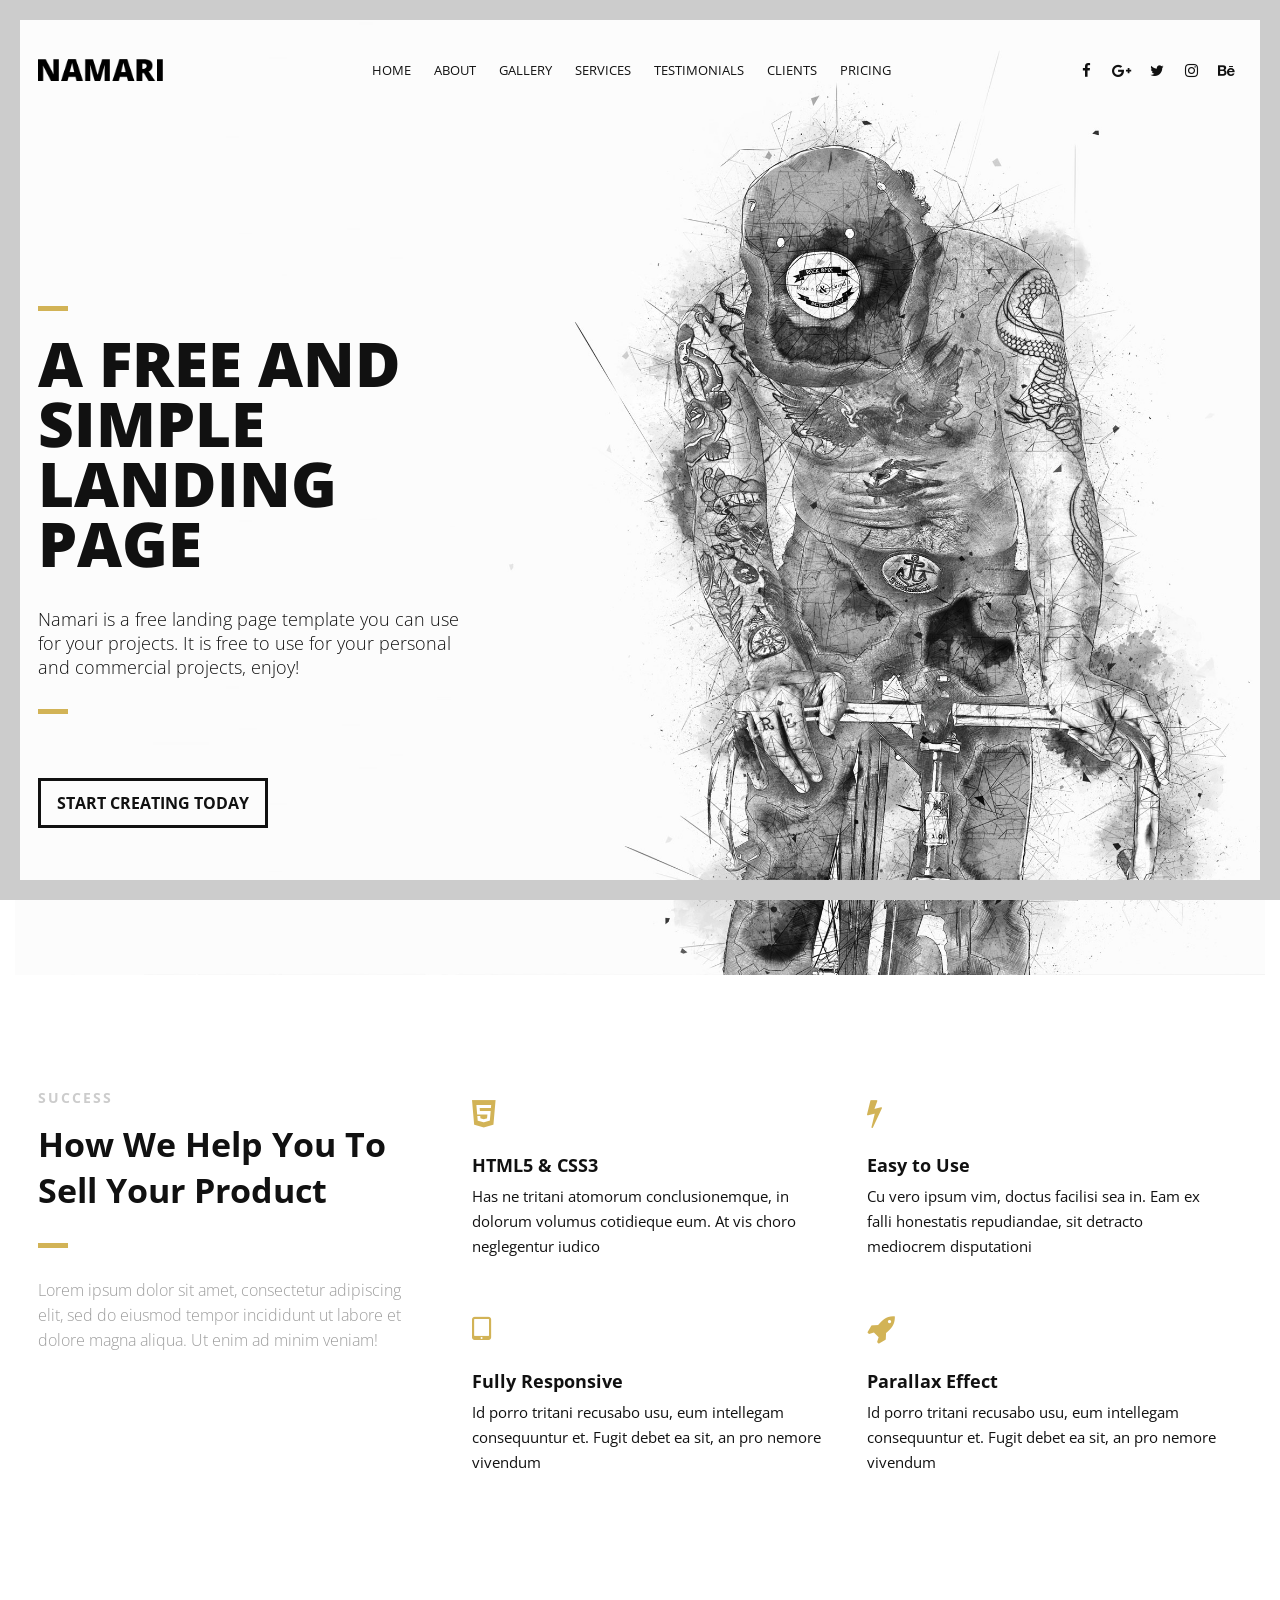
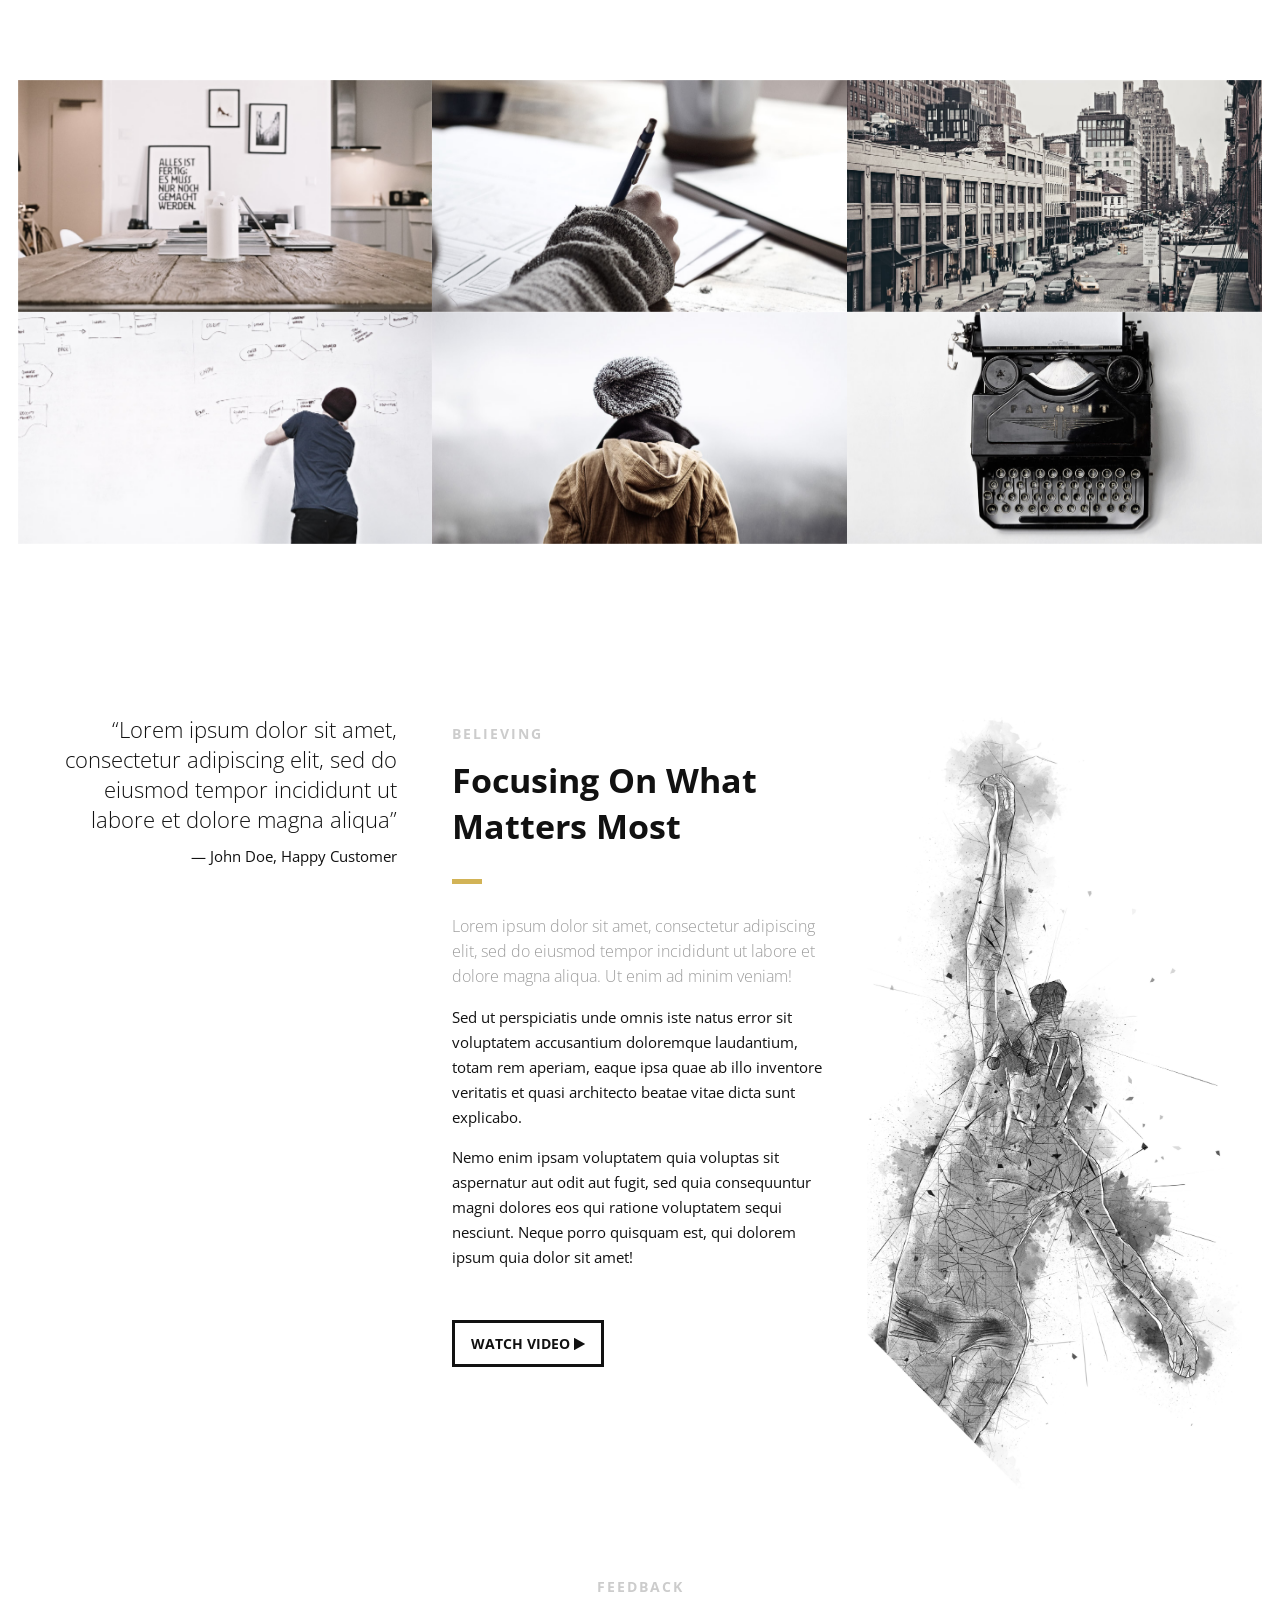
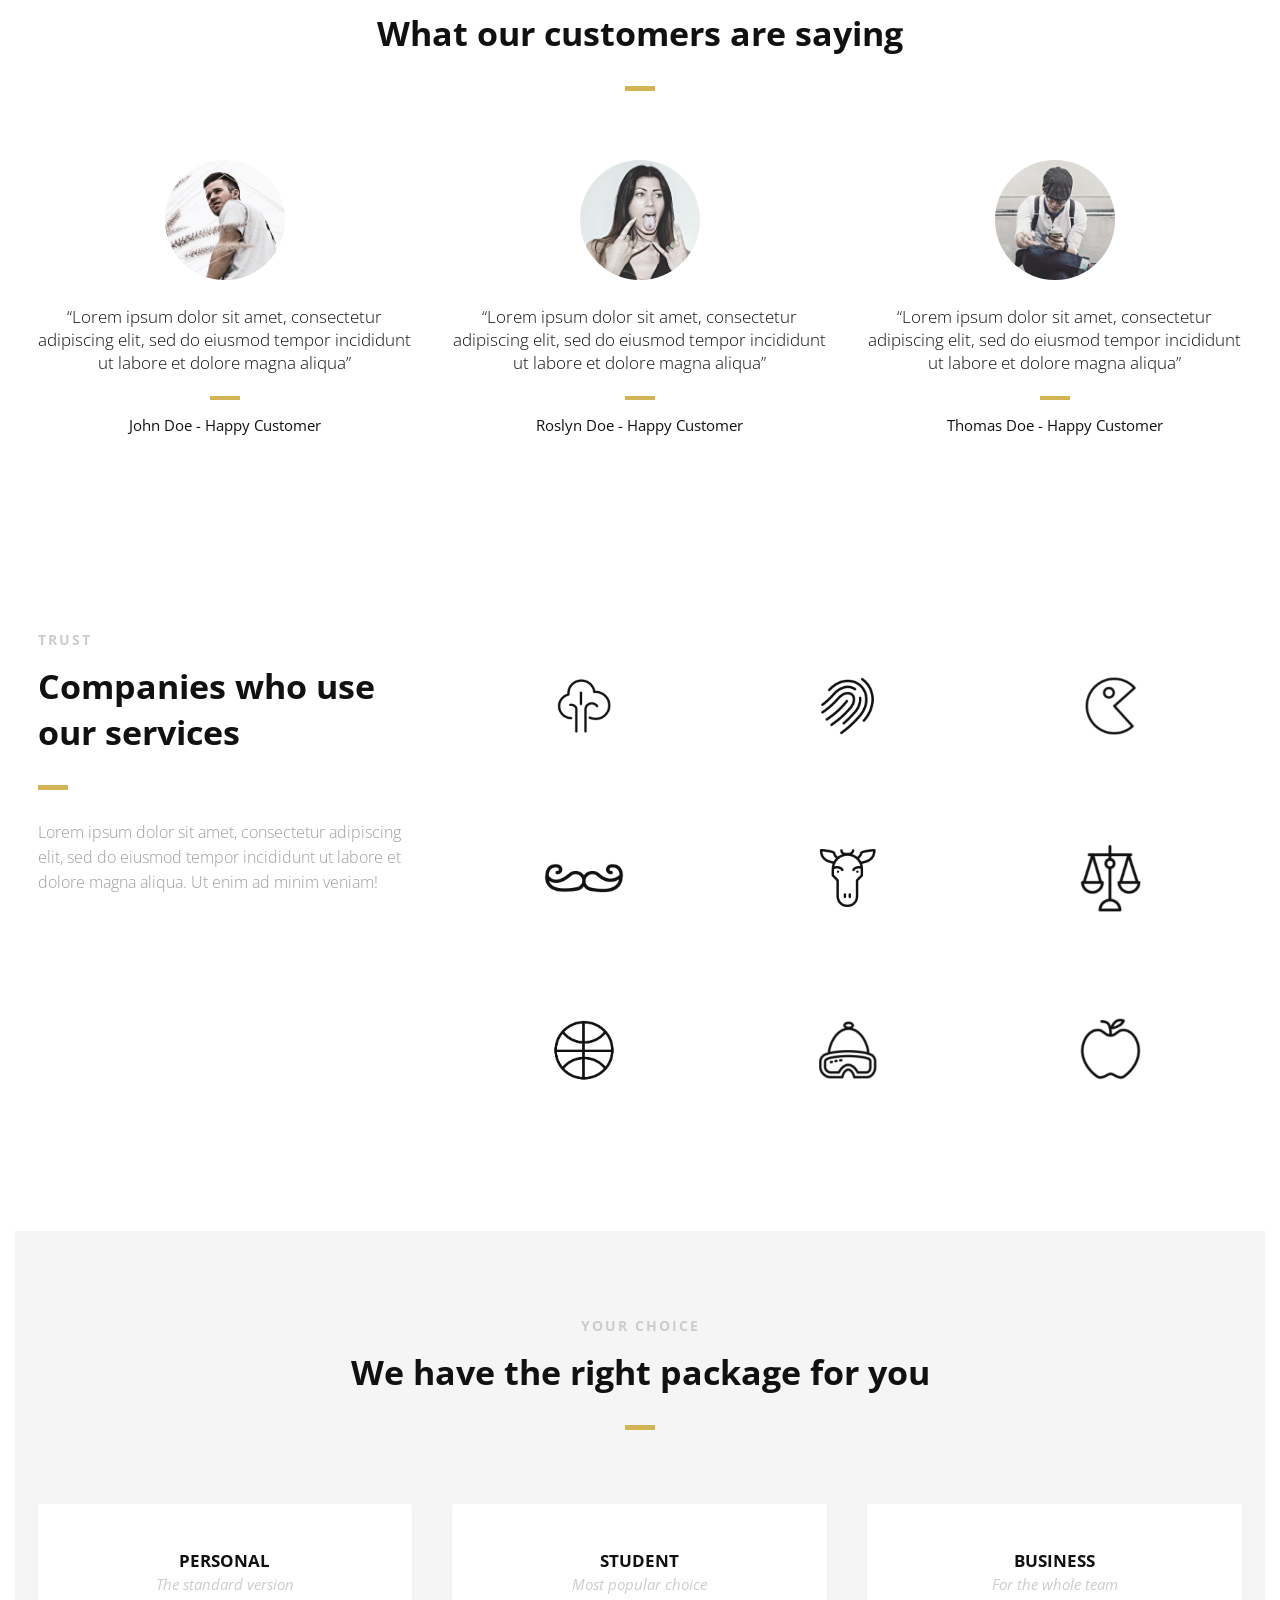
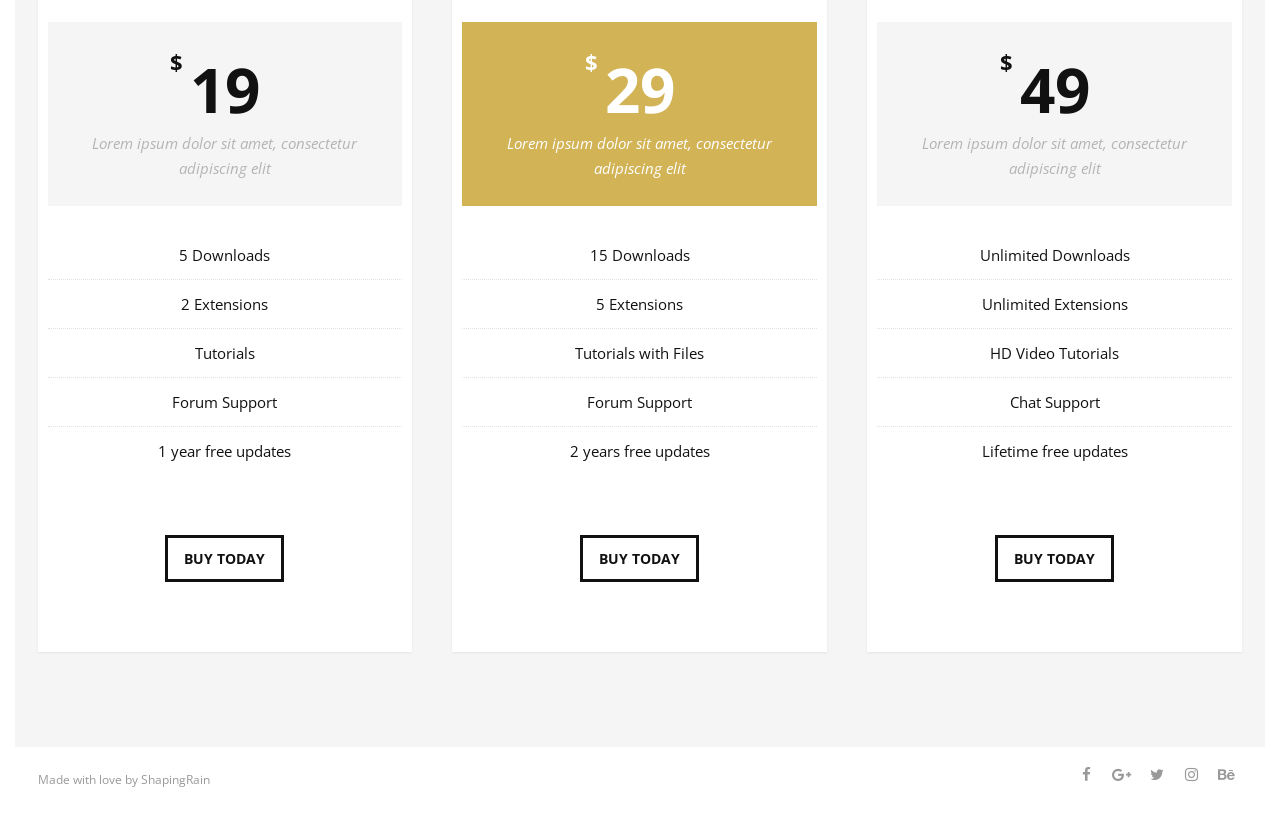
<file: namari-by-shapingrain/index.html>
<!DOCTYPE html>
<html>
<head lang="en">
    <meta charset="UTF-8">

    <!--Page Title-->
    <title>Namari - Free Landing Page Template</title>

    <!--Meta Keywords and Description-->
    <meta name="keywords" content="">
    <meta name="description" content="">
    <meta name="viewport" content="width=device-width, initial-scale=1.0, user-scalable=no"/>

    <!--Favicon-->
    <link rel="shortcut icon" href="images/favicon.ico" title="Favicon"/>

    <!-- Main CSS Files -->
    <link rel="stylesheet" href="css/style.css">

    <!-- Namari Color CSS -->
    <link rel="stylesheet" href="css/namari-color.css">

    <!--Icon Fonts - Font Awesome Icons-->
    <link rel="stylesheet" href="css/font-awesome.min.css">

    <!-- Animate CSS-->
    <link href="css/animate.css" rel="stylesheet" type="text/css">

    <!--Google Webfonts-->
    <link href='https://fonts.googleapis.com/css?family=Open+Sans:400,300,600,700,800' rel='stylesheet' type='text/css'>
</head>
<body>

<!-- Preloader -->
<div id="preloader">
    <div id="status" class="la-ball-triangle-path">
        <div></div>
        <div></div>
        <div></div>
    </div>
</div>
<!--End of Preloader-->

<div class="page-border" data-wow-duration="0.7s" data-wow-delay="0.2s">
    <div class="top-border wow fadeInDown animated" style="visibility: visible; animation-name: fadeInDown;"></div>
    <div class="right-border wow fadeInRight animated" style="visibility: visible; animation-name: fadeInRight;"></div>
    <div class="bottom-border wow fadeInUp animated" style="visibility: visible; animation-name: fadeInUp;"></div>
    <div class="left-border wow fadeInLeft animated" style="visibility: visible; animation-name: fadeInLeft;"></div>
</div>

<div id="wrapper">

    <header id="banner" class="scrollto clearfix" data-enllax-ratio=".5">
        <div id="header" class="nav-collapse">
            <div class="row clearfix">
                <div class="col-1">

                    <!--Logo-->
                    <div id="logo">

                        <!--Logo that is shown on the banner-->
                        <img src="images/logo.png" id="banner-logo" alt="Landing Page"/>
                        <!--End of Banner Logo-->

                        <!--The Logo that is shown on the sticky Navigation Bar-->
                        <img src="images/logo-2.png" id="navigation-logo" alt="Landing Page"/>
                        <!--End of Navigation Logo-->

                    </div>
                    <!--End of Logo-->

                    <aside>

                        <!--Social Icons in Header-->
                        <ul class="social-icons">
                            <li>
                                <a target="_blank" title="Facebook" href="https://www.facebook.com/username">
                                    <i class="fa fa-facebook fa-1x"></i><span>Facebook</span>
                                </a>
                            </li>
                            <li>
                                <a target="_blank" title="Google+" href="http://google.com/+username">
                                    <i class="fa fa-google-plus fa-1x"></i><span>Google+</span>
                                </a>
                            </li>
                            <li>
                                <a target="_blank" title="Twitter" href="http://www.twitter.com/username">
                                    <i class="fa fa-twitter fa-1x"></i><span>Twitter</span>
                                </a>
                            </li>
                            <li>
                                <a target="_blank" title="Instagram" href="http://www.instagram.com/username">
                                    <i class="fa fa-instagram fa-1x"></i><span>Instagram</span>
                                </a>
                            </li>
                            <li>
                                <a target="_blank" title="behance" href="http://www.behance.net">
                                    <i class="fa fa-behance fa-1x"></i><span>Behance</span>
                                </a>
                            </li>
                        </ul>
                        <!--End of Social Icons in Header-->

                    </aside>

                    <!--Main Navigation-->
                    <nav id="nav-main">
                        <ul>
                            <li>
                                <a href="#banner">Home</a>
                            </li>
                            <li>
                                <a href="#about">About</a>
                            </li>
                            <li>
                                <a href="#gallery">Gallery</a>
                            </li>
                            <li>
                                <a href="#services">Services</a>
                            </li>
                            <li>
                                <a href="#testimonials">Testimonials</a>
                            </li>
                            <li>
                                <a href="#clients">Clients</a>
                            </li>
                            <li>
                                <a href="#pricing">Pricing</a>
                            </li>
                        </ul>
                    </nav>
                    <!--End of Main Navigation-->

                    <div id="nav-trigger"><span></span></div>
                    <nav id="nav-mobile"></nav>

                </div>
            </div>
        </div><!--End of Header-->

        <!--Banner Content-->
        <div id="banner-content" class="row clearfix">

            <div class="col-38">

                <div class="section-heading">
                    <h1>A FREE AND SIMPLE LANDING PAGE</h1>
                    <h2>Namari is a free landing page template you can use for your projects. It is free to use for your
                        personal and commercial projects, enjoy!</h2>
                </div>

                <!--Call to Action-->
                <a href="#" class="button">START CREATING TODAY</a>
                <!--End Call to Action-->

            </div>

        </div><!--End of Row-->
    </header>

    <!--Main Content Area-->
    <main id="content">

        <!--Introduction-->
        <section id="about" class="introduction scrollto">

            <div class="row clearfix">

                <div class="col-3">
                    <div class="section-heading">
                        <h3>SUCCESS</h3>
                        <h2 class="section-title">How We Help You To Sell Your Product</h2>
                        <p class="section-subtitle">Lorem ipsum dolor sit amet, consectetur adipiscing elit, sed do
                            eiusmod tempor incididunt ut labore et dolore magna aliqua. Ut enim ad minim veniam!</p>
                    </div>

                </div>

                <div class="col-2-3">

                    <!--Icon Block-->
                    <div class="col-2 icon-block icon-top wow fadeInUp" data-wow-delay="0.1s">
                        <!--Icon-->
                        <div class="icon">
                            <i class="fa fa-html5 fa-2x"></i>
                        </div>
                        <!--Icon Block Description-->
                        <div class="icon-block-description">
                            <h4>HTML5 &amp; CSS3</h4>
                            <p>Has ne tritani atomorum conclusionemque, in dolorum volumus cotidieque eum. At vis choro
                                neglegentur iudico</p>
                        </div>
                    </div>
                    <!--End of Icon Block-->

                    <!--Icon Block-->
                    <div class="col-2 icon-block icon-top wow fadeInUp" data-wow-delay="0.3s">
                        <!--Icon-->
                        <div class="icon">
                            <i class="fa fa-bolt fa-2x"></i>
                        </div>
                        <!--Icon Block Description-->
                        <div class="icon-block-description">
                            <h4>Easy to Use</h4>
                            <p>Cu vero ipsum vim, doctus facilisi sea in. Eam ex falli honestatis repudiandae, sit
                                detracto mediocrem disputationi</p>
                        </div>
                    </div>
                    <!--End of Icon Block-->

                    <!--Icon Block-->
                    <div class="col-2 icon-block icon-top wow fadeInUp" data-wow-delay="0.5s">
                        <!--Icon-->
                        <div class="icon">
                            <i class="fa fa-tablet fa-2x"></i>
                        </div>
                        <!--Icon Block Description-->
                        <div class="icon-block-description">
                            <h4>Fully Responsive</h4>
                            <p>Id porro tritani recusabo usu, eum intellegam consequuntur et. Fugit debet ea sit, an pro
                                nemore vivendum</p>
                        </div>
                    </div>
                    <!--End of Icon Block-->

                    <!--Icon Block-->
                    <div class="col-2 icon-block icon-top wow fadeInUp" data-wow-delay="0.5s">
                        <!--Icon-->
                        <div class="icon">
                            <i class="fa fa-rocket fa-2x"></i>
                        </div>
                        <!--Icon Block Description-->
                        <div class="icon-block-description">
                            <h4>Parallax Effect</h4>
                            <p>Id porro tritani recusabo usu, eum intellegam consequuntur et. Fugit debet ea sit, an pro
                                nemore vivendum</p>
                        </div>
                    </div>
                    <!--End of Icon Block-->

                </div>

            </div>


        </section>
        <!--End of Introduction-->


        <!--Gallery-->
        <aside id="gallery" class="row text-center scrollto clearfix" data-featherlight-gallery
                 data-featherlight-filter="a">

                <a href="images/gallery-images/gallery-image-1.jpg" data-featherlight="image" class="col-3 wow fadeIn"
                   data-wow-delay="0.1s"><img src="images/gallery-images/gallery-image-1.jpg" alt="Landing Page"/></a>
                <a href="images/gallery-images/gallery-image-2.jpg" data-featherlight="image" class="col-3 wow fadeIn"
                   data-wow-delay="0.3s"><img src="images/gallery-images/gallery-image-2.jpg" alt="Landing Page"/></a>
                <a href="images/gallery-images/gallery-image-3.jpg" data-featherlight="image" class="col-3 wow fadeIn"
                   data-wow-delay="0.5s"><img src="images/gallery-images/gallery-image-3.jpg" alt="Landing Page"/></a>
                <a href="images/gallery-images/gallery-image-4.jpg" data-featherlight="image" class="col-3 wow fadeIn"
                   data-wow-delay="1.1s"><img src="images/gallery-images/gallery-image-4.jpg" alt="Landing Page"/></a>
                <a href="images/gallery-images/gallery-image-5.jpg" data-featherlight="image" class="col-3 wow fadeIn"
                   data-wow-delay="0.9s"><img src="images/gallery-images/gallery-image-5.jpg" alt="Landing Page"/></a>
                <a href="images/gallery-images/gallery-image-6.jpg" data-featherlight="image" class="col-3 wow fadeIn"
                   data-wow-delay="0.7s"><img src="images/gallery-images/gallery-image-6.jpg" alt="Landing Page"/></a>

        </aside>
        <!--End of Gallery-->


        <!--Content Section-->
        <div id="services" class="scrollto clearfix">

            <div class="row no-padding-bottom clearfix">


                <!--Content Left Side-->
                <div class="col-3">
                    <!--User Testimonial-->
                    <blockquote class="testimonial text-right bigtest">
                        <q>Lorem ipsum dolor sit amet, consectetur adipiscing elit, sed do eiusmod tempor incididunt ut
                            labore
                            et dolore magna aliqua</q>
                        <footer>— John Doe, Happy Customer</footer>
                    </blockquote>
                    <!-- End of Testimonial-->

                </div>
                <!--End Content Left Side-->

                <!--Content of the Right Side-->
                <div class="col-3">
                    <div class="section-heading">
                        <h3>BELIEVING</h3>
                        <h2 class="section-title">Focusing On What Matters Most</h2>
                        <p class="section-subtitle">Lorem ipsum dolor sit amet, consectetur adipiscing elit, sed do
                            eiusmod tempor incididunt ut labore et dolore magna aliqua. Ut enim ad minim veniam!</p>
                    </div>
                    <p>Sed ut perspiciatis unde omnis iste natus error sit voluptatem accusantium doloremque laudantium,
                        totam rem aperiam, eaque ipsa quae ab illo inventore veritatis et quasi architecto beatae vitae
                        dicta sunt explicabo.
                    </p>
                    <p>
                        Nemo enim ipsam voluptatem quia voluptas sit aspernatur aut odit aut fugit, sed quia
                        consequuntur magni dolores eos qui ratione voluptatem sequi nesciunt.
                        Neque porro quisquam est, qui dolorem ipsum quia dolor sit amet!
                    </p>
                    <!-- Just replace the Video ID "UYJ5IjBRlW8" with the ID of your video on YouTube (Found within the URL) -->
                    <a href="#" data-videoid="UYJ5IjBRlW8" data-videosite="youtube" class="button video link-lightbox">
                        WATCH VIDEO <i class="fa fa-play" aria-hidden="true"></i>
                    </a>
                </div>
                <!--End Content Right Side-->

                <div class="col-3">
                    <img src="images/dancer.jpg" alt="Dancer"/>
                </div>

            </div>


        </div>
        <!--End of Content Section-->

        <!--Testimonials-->
        <aside id="testimonials" class="scrollto text-center" data-enllax-ratio=".2">

            <div class="row clearfix">

                <div class="section-heading">
                    <h3>FEEDBACK</h3>
                    <h2 class="section-title">What our customers are saying</h2>
                </div>

                <!--User Testimonial-->
                <blockquote class="col-3 testimonial classic">
                    <img src="images/user-images/user-1.jpg" alt="User"/>
                    <q>Lorem ipsum dolor sit amet, consectetur adipiscing elit, sed do eiusmod tempor incididunt ut
                        labore
                        et dolore magna aliqua</q>
                    <footer>John Doe - Happy Customer</footer>
                </blockquote>
                <!-- End of Testimonial-->

                <!--User Testimonial-->
                <blockquote class="col-3 testimonial classic">
                    <img src="images/user-images/user-2.jpg" alt="User"/>
                    <q>Lorem ipsum dolor sit amet, consectetur adipiscing elit, sed do eiusmod tempor incididunt ut
                        labore
                        et dolore magna aliqua</q>
                    <footer>Roslyn Doe - Happy Customer</footer>
                </blockquote>
                <!-- End of Testimonial-->

                <!--User Testimonial-->
                <blockquote class="col-3 testimonial classic">
                    <img src="images/user-images/user-3.jpg" alt="User"/>
                    <q>Lorem ipsum dolor sit amet, consectetur adipiscing elit, sed do eiusmod tempor incididunt ut
                        labore
                        et dolore magna aliqua</q>
                    <footer>Thomas Doe - Happy Customer</footer>
                </blockquote>
                <!-- End of Testimonial-->

            </div>

        </aside>
        <!--End of Testimonials-->

        <!--Clients-->
        <section id="clients" class="scrollto clearfix">
            <div class="row clearfix">

                <div class="col-3">

                    <div class="section-heading">
                        <h3>TRUST</h3>
                        <h2 class="section-title">Companies who use our services</h2>
                        <p class="section-subtitle">Lorem ipsum dolor sit amet, consectetur adipiscing elit, sed do
                            eiusmod
                            tempor incididunt ut labore et dolore magna aliqua. Ut enim ad minim veniam!</p>
                    </div>

                </div>

                <div class="col-2-3">

                    <a href="#" class="col-3">
                        <img src="images/company-images/company-logo1.png" alt="Company"/>
                        <div class="client-overlay"><span>Tree</span></div>
                    </a>
                    <a href="#" class="col-3">
                        <img src="images/company-images/company-logo2.png" alt="Company"/>
                        <div class="client-overlay"><span>Fingerprint</span></div>
                    </a>
                    <a href="#" class="col-3">
                        <img src="images/company-images/company-logo3.png" alt="Company"/>
                        <div class="client-overlay"><span>The Man</span></div>
                    </a>
                    <a href="#" class="col-3">
                        <img src="images/company-images/company-logo4.png" alt="Company"/>
                        <div class="client-overlay"><span>Mustache</span></div>
                    </a>
                    <a href="#" class="col-3">
                        <img src="images/company-images/company-logo5.png" alt="Company"/>
                        <div class="client-overlay"><span>Goat</span></div>
                    </a>
                    <a href="#" class="col-3">
                        <img src="images/company-images/company-logo6.png" alt="Company"/>
                        <div class="client-overlay"><span>Justice</span></div>
                    </a>
                    <a href="#" class="col-3">
                        <img src="images/company-images/company-logo7.png" alt="Company"/>
                        <div class="client-overlay"><span>Ball</span></div>
                    </a>
                    <a href="#" class="col-3">
                        <img src="images/company-images/company-logo8.png" alt="Company"/>
                        <div class="client-overlay"><span>Cold</span></div>
                    </a>

                    <a href="#" class="col-3">
                        <img src="images/company-images/company-logo9.png" alt="Company"/>
                        <div class="client-overlay"><span>Cold</span></div>
                    </a>

                </div>

            </div>
        </section>
        <!--End of Clients-->

        <!--Pricing Tables-->
        <section id="pricing" class="secondary-color text-center scrollto clearfix ">
            <div class="row clearfix">

                <div class="section-heading">
                    <h3>YOUR CHOICE</h3>
                    <h2 class="section-title">We have the right package for you</h2>
                </div>

                <!--Pricing Block-->
                <div class="pricing-block col-3 wow fadeInUp" data-wow-delay="0.4s">
                    <div class="pricing-block-content">
                        <h3>Personal</h3>
                        <p class="pricing-sub">The standard version</p>
                        <div class="pricing">
                            <div class="price"><span>$</span>19</div>
                            <p>Lorem ipsum dolor sit amet, consectetur adipiscing elit</p>
                        </div>
                        <ul>
                            <li>5 Downloads</li>
                            <li>2 Extensions</li>
                            <li>Tutorials</li>
                            <li>Forum Support</li>
                            <li>1 year free updates</li>
                        </ul>
                        <a href="#" class="button">BUY TODAY</a>
                    </div>
                </div>
                <!--End Pricing Block-->

                <!--Pricing Block-->
                <div class="pricing-block featured col-3 wow fadeInUp" data-wow-delay="0.6s">
                    <div class="pricing-block-content">
                        <h3>Student</h3>
                        <p class="pricing-sub">Most popular choice</p>
                        <div class="pricing">
                            <div class="price"><span>$</span>29</div>
                            <p>Lorem ipsum dolor sit amet, consectetur adipiscing elit</p>
                        </div>
                        <ul>
                            <li>15 Downloads</li>
                            <li>5 Extensions</li>
                            <li>Tutorials with Files</li>
                            <li>Forum Support</li>
                            <li>2 years free updates</li>
                        </ul>
                        <a href="#" class="button">BUY TODAY</a>
                    </div>
                </div>
                <!--End Pricing Block-->

                <!--Pricing Block-->
                <div class="pricing-block col-3 wow fadeInUp" data-wow-delay="0.8s">
                    <div class="pricing-block-content">
                        <h3>Business</h3>
                        <p class="pricing-sub">For the whole team</p>
                        <div class="pricing">
                            <div class="price"><span>$</span>49</div>
                            <p>Lorem ipsum dolor sit amet, consectetur adipiscing elit</p>
                        </div>
                        <ul>
                            <li>Unlimited Downloads</li>
                            <li>Unlimited Extensions</li>
                            <li>HD Video Tutorials</li>
                            <li>Chat Support</li>
                            <li>Lifetime free updates</li>
                        </ul>
                        <a href="#" class="button">BUY TODAY</a>
                    </div>
                </div>
                <!--End Pricing Block-->

            </div>
        </section>
        <!--End of Pricing Tables-->

    </main>
    <!--End Main Content Area-->


    <!--Footer-->
    <footer id="landing-footer" class="clearfix">
        <div class="row clearfix">

            <p id="copyright" class="col-2">Made with love by <a href="https://www.shapingrain.com">ShapingRain</a></p>

            <!--Social Icons in Footer-->
            <ul class="col-2 social-icons">
                <li>
                    <a target="_blank" title="Facebook" href="https://www.facebook.com/username">
                        <i class="fa fa-facebook fa-1x"></i><span>Facebook</span>
                    </a>
                </li>
                <li>
                    <a target="_blank" title="Google+" href="http://google.com/+username">
                        <i class="fa fa-google-plus fa-1x"></i><span>Google+</span>
                    </a>
                </li>
                <li>
                    <a target="_blank" title="Twitter" href="http://www.twitter.com/username">
                        <i class="fa fa-twitter fa-1x"></i><span>Twitter</span>
                    </a>
                </li>
                <li>
                    <a target="_blank" title="Instagram" href="http://www.instagram.com/username">
                        <i class="fa fa-instagram fa-1x"></i><span>Instagram</span>
                    </a>
                </li>
                <li>
                    <a target="_blank" title="behance" href="http://www.behance.net">
                        <i class="fa fa-behance fa-1x"></i><span>Behance</span>
                    </a>
                </li>
            </ul>
            <!--End of Social Icons in Footer-->
        </div>
    </footer>
    <!--End of Footer-->

</div>

<!-- Include JavaScript resources -->
<script src="js/jquery.1.8.3.min.js"></script>
<script src="js/wow.min.js"></script>
<script src="js/featherlight.min.js"></script>
<script src="js/featherlight.gallery.min.js"></script>
<script src="js/jquery.enllax.min.js"></script>
<script src="js/jquery.scrollUp.min.js"></script>
<script src="js/jquery.easing.min.js"></script>
<script src="js/jquery.stickyNavbar.min.js"></script>
<script src="js/jquery.waypoints.min.js"></script>
<script src="js/images-loaded.min.js"></script>
<script src="js/lightbox.min.js"></script>
<script src="js/site.js"></script>


</body>
</html>
</file>
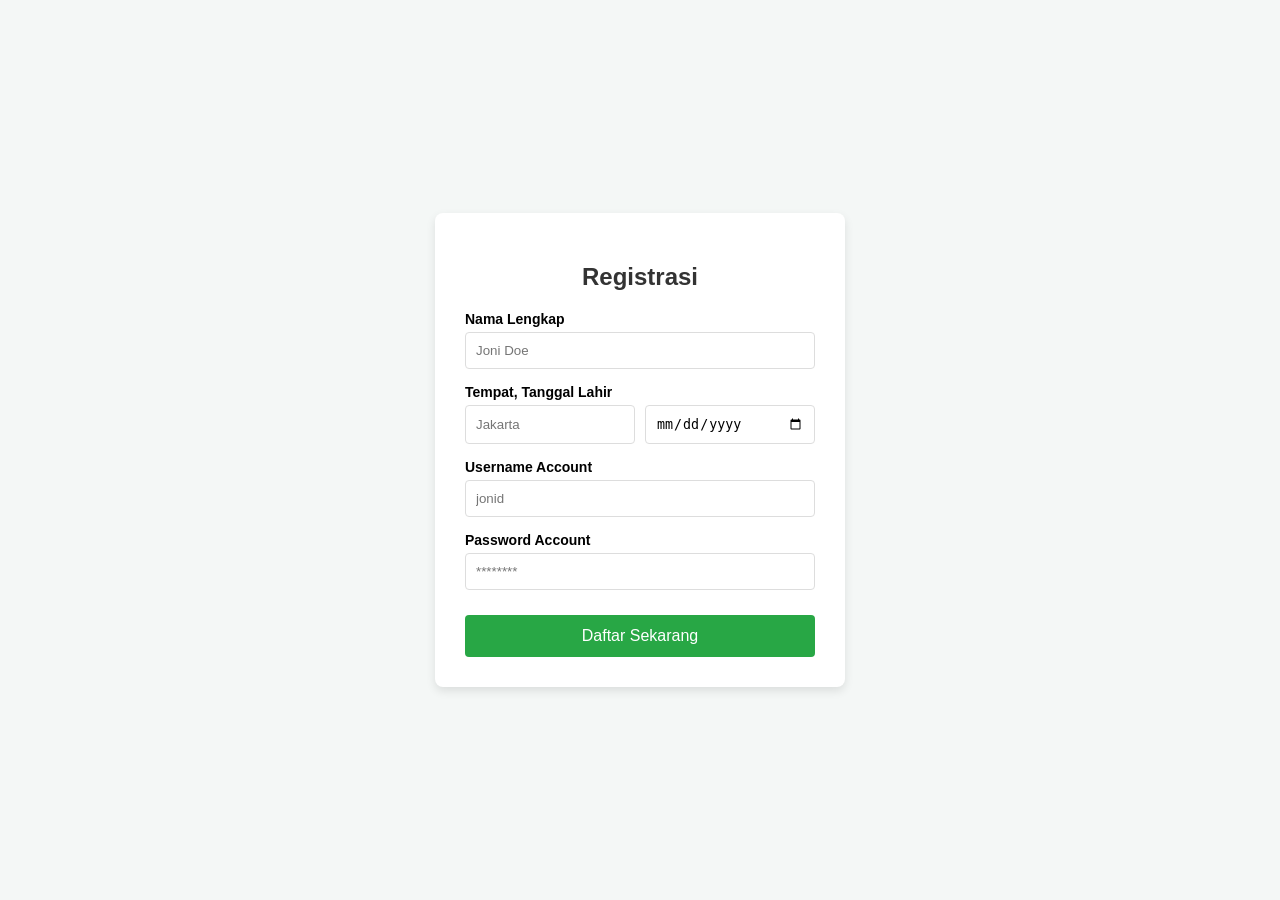
<file: project-spreadsheet/index.html>
<!DOCTYPE html>
<html lang="id">

<head>
   <meta charset="UTF-8">
   <meta name="viewport" content="width=device-width, initial-scale=1.0">
   <title>Registrasi Akun</title>
   <style>
      body {
         font-family: 'Segoe UI', Tahoma, Geneva, Verdana, sans-serif;
         background-color: #f4f7f6;
         display: flex;
         justify-content: center;
         align-items: center;
         height: 100vh;
         margin: 0;
      }

      .container {
         background: #fff;
         padding: 30px;
         border-radius: 8px;
         box-shadow: 0 4px 10px rgba(0, 0, 0, 0.1);
         width: 350px;
      }

      h2 {
         text-align: center;
         color: #333;
         margin-bottom: 20px;
      }

      .form-group {
         margin-bottom: 15px;
      }

      label {
         display: block;
         margin-bottom: 5px;
         font-weight: bold;
         font-size: 14px;
      }

      input {
         width: 100%;
         padding: 10px;
         border: 1px solid #ddd;
         border-radius: 4px;
         box-sizing: border-box;
      }

      .row {
         display: flex;
         gap: 10px;
      }

      button {
         width: 100%;
         padding: 12px;
         background-color: #28a745;
         border: none;
         color: white;
         border-radius: 4px;
         cursor: pointer;
         font-size: 16px;
         margin-top: 10px;
      }

      button:hover {
         background-color: #218838;
      }

      button:disabled {
         background-color: #ccc;
         cursor: not-allowed;
      }
   </style>
</head>

<body>

   <div class="container">
      <h2>Registrasi</h2>

      <form id="regForm"
         action="https://script.google.com/macros/s/AKfycbySSwli-oyhlsfw6ISRt7erVdUIAgCxgROd4OhXSV_QjzkslhNlYOs5siaQZPiz4J-Ibw/exec"
         method="POST" target="hidden_iframe">

         <div class="form-group">
            <label>Nama Lengkap</label>
            <input type="text" name="nama" required placeholder="Joni Doe">
         </div>
         <div class="form-group">
            <label>Tempat, Tanggal Lahir</label>
            <div class="row">
               <input type="text" name="tempat_lahir" required placeholder="Jakarta">
               <input type="date" name="tanggal_lahir" required>
            </div>
         </div>
         <div class="form-group">
            <label>Username Account</label>
            <input type="text" name="username" required placeholder="jonid">
         </div>
         <div class="form-group">
            <label>Password Account</label>
            <input type="password" name="password" required placeholder="********">
         </div>
         <button type="submit" id="submitBtn">Daftar Sekarang</button>
         <p id="notif" style="text-align: center; margin-top: 15px; font-weight: bold; display: none;"></p>
      </form>

      <script type="text/javascript">var submitted = false;</script>
      <!-- <iframe name="hidden_iframe" id="hidden_iframe" style="display:none;"
         onload="if(submitted) {alert('Data Berhasil Terkirim!'); window.location.reload();}"></iframe> -->

         <iframe name="hidden_iframe" id="hidden_iframe" style="display:none;" onload="handleResponse()"></iframe>
   </div>

   <script>
      // const form = document.getElementById('regForm');
      // const btn = document.getElementById('submitBtn');

      // // PERUBAHAN 3: Kita tidak pakai fetch lagi, cukup handle status tombol
      // form.onsubmit = function () {
      //    submitted = true; // Flag untuk memicu alert di iframe onload
      //    btn.disabled = true;
      //    btn.innerText = "Processing...";
      //    return true; // Biarkan form submit secara natural ke action URL
      // };

      // versi ke - 2
      const form = document.getElementById('regForm');
      const btn = document.getElementById('submitBtn');
      const notif = document.getElementById('notif');

      // script tambahan untuk reset notifikasi
      form.onsubmit = function () {
         submitted = true; // Flag untuk memicu alert di iframe onload
         btn.disabled = true;
         btn.innerText = "Processing...";
         notif.style.display = 'none'; // Sembunyikan notifikasi saat submit baru
         return true; // Biarkan form submit secara natural ke action URL
      };

      // menampilkan pesan sukses dibawah tombol
      function handleResponse() {
         if (submitted) {
            // Ganti alert dengan teks di bawah button
            notif.innerText = "Pendaftaran sukses!";
            notif.style.color = "#28a745"; // Hijau
            notif.style.display = "block";

            // Kembalikan status tombol
            btn.disabled = false;
            btn.innerText = "Daftar Sekarang";

            // Reset Form agar kolom kosong kembali
            form.reset();

            // Set submitted kembali ke false agar tidak muncul notif double jika iframe refresh
            submitted = false;
         }
      }
   </script>

</body>

</html>
</file>
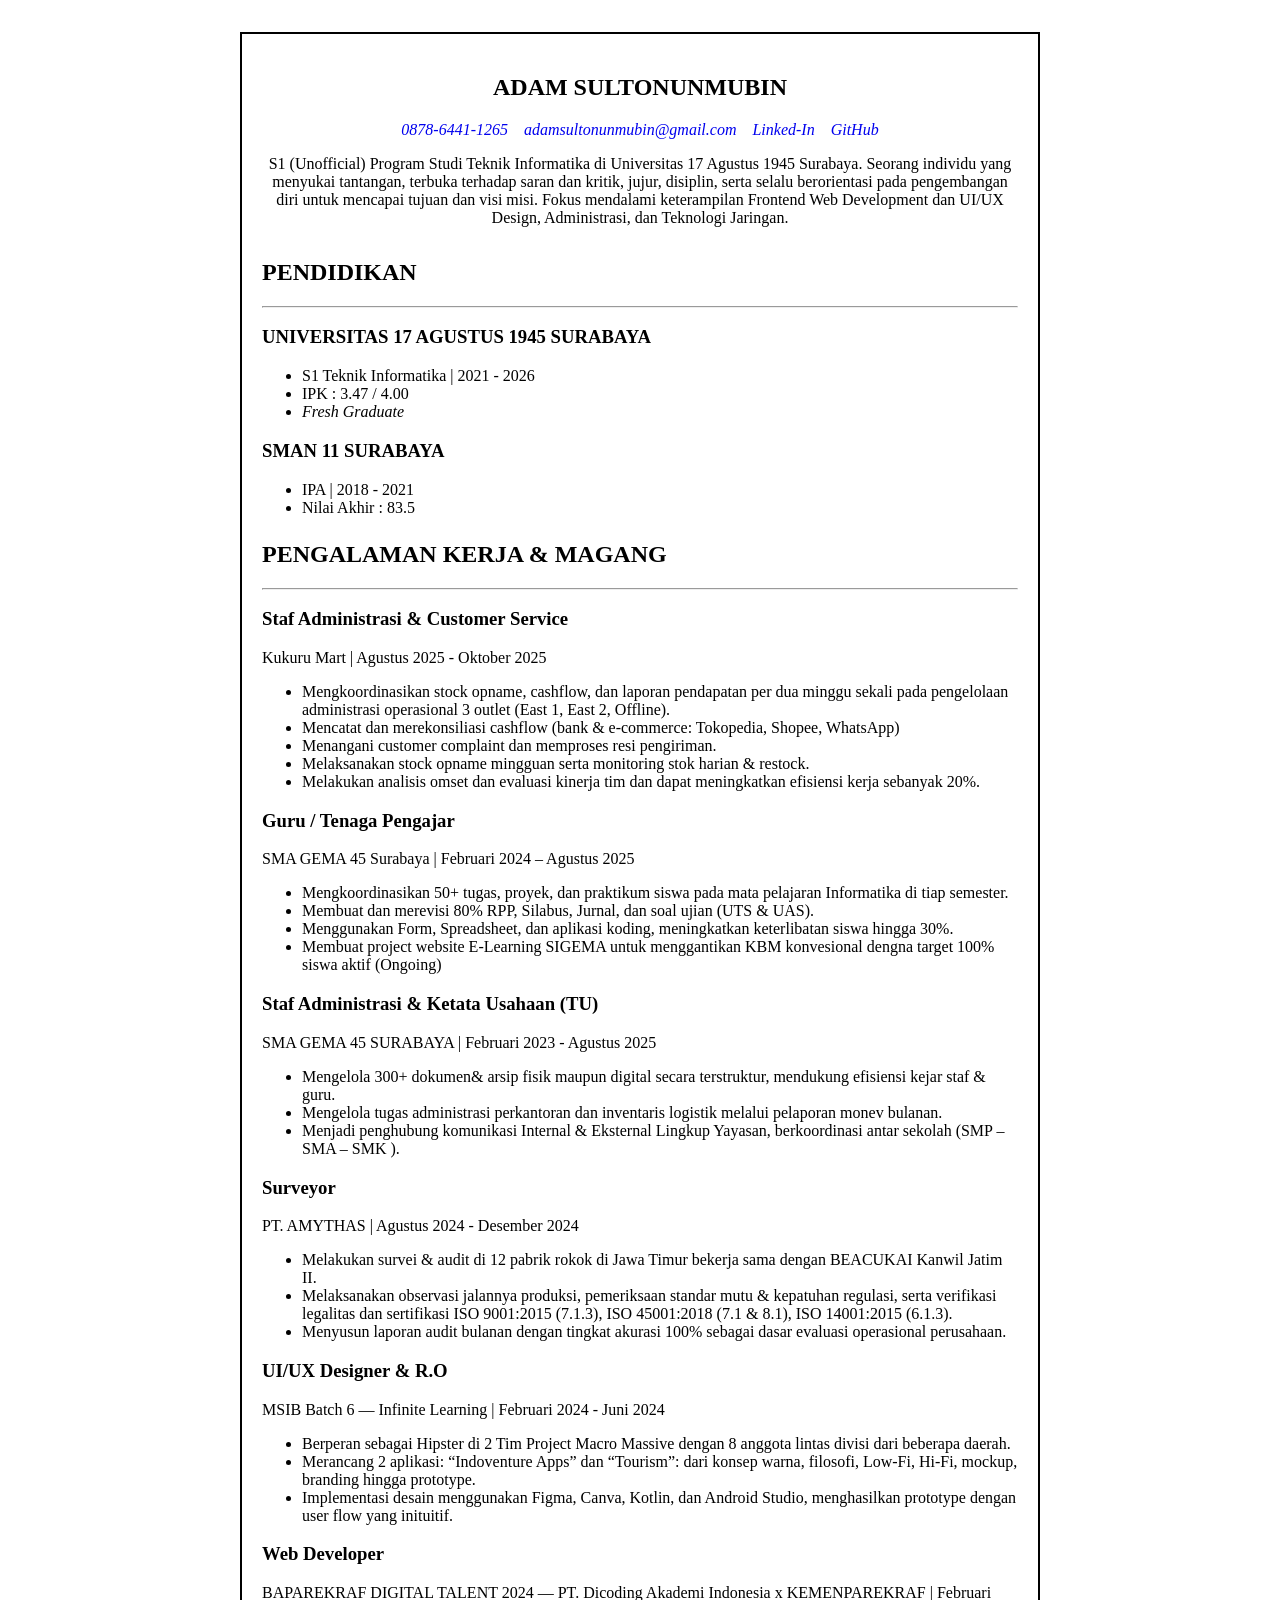
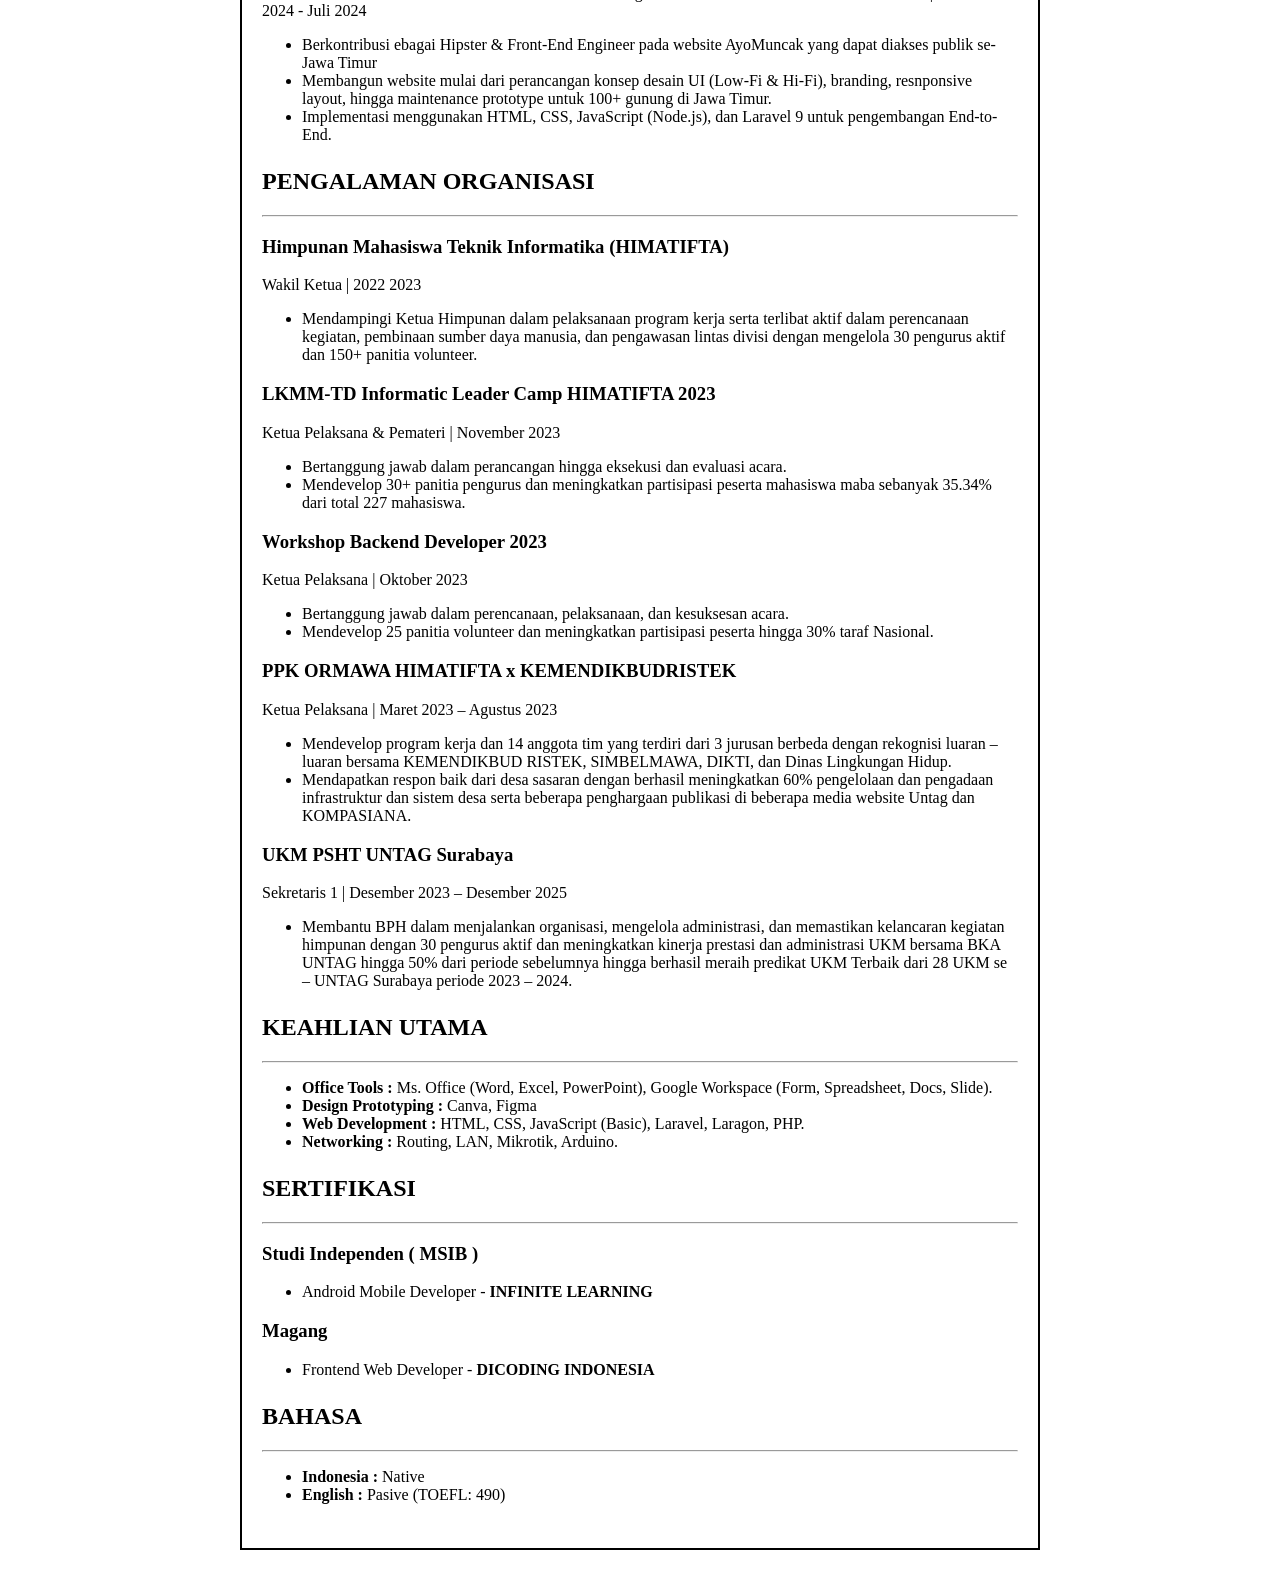
<file: CV-html/cv.html>
<!DOCTYPE html>
<html lang="en">
<head>
   <meta charset="UTF-8">
   <meta name="viewport" content="width=device-width, initial-scale=1.0">
   <link rel="preconnect" href="https://fonts.googleapis.com">
   <link rel="preconnect" href="https://fonts.gstatic.com" crossorigin>
   <link
      href="https://fonts.googleapis.com/css2?family=Belleza&family=Inter:ital,opsz,wght@0,14..32,100..900;1,14..32,100..900&family=Poppins:ital,wght@0,100;0,200;0,300;0,400;0,500;0,600;0,700;0,800;0,900;1,100;1,200;1,300;1,400;1,500;1,600;1,700;1,800;1,900&family=Quicksand:wght@300..700&display=swap"
      rel="stylesheet">
   <link rel="stylesheet" href="assets/css/styles.css">
   <title>CV Adam Sultonunmubin</title>
</head>

<body>
   <div class="parent">
      <header class="kop">
         <article class="hero">
            <h1 class="hero-name">ADAM SULTONUNMUBIN</h1>
            <address class="contact">
               <a href="https://wa.me/+6287864411265" target="_blank">0878-6441-1265</a>
               <a href="mailto:adamsultonunmubin@gmail.com">adamsultonunmubin@gmail.com</a>
               <a href="https://www.linkedin.com/in/adam-sultonunmubin-073697224/">Linked-In</a>
               <a href="https://github.com/ademsultnm">GitHub</a>
            </address>
            <p class="hero-desc">S1 (Unofficial) Program Studi Teknik Informatika di Universitas 17 Agustus 1945 Surabaya.
               Seorang individu yang menyukai tantangan, terbuka terhadap saran dan kritik, jujur, disiplin, serta selalu
               berorientasi
               pada
               pengembangan diri untuk mencapai tujuan dan visi misi. Fokus mendalami keterampilan Frontend Web Development
               dan UI/UX
               Design, Administrasi, dan Teknologi Jaringan.</p>
         </article>
      </header>
      
      <main>
         <div class="content">
            <!-- pendidikan -->
            <section class="main-content academic">
               <h2 class="academic-title">PENDIDIKAN</h2>
               <hr class="section-divider">
               <article class="academic-item">
                  <h3 class="academic-title">UNIVERSITAS 17 AGUSTUS 1945 SURABAYA</h3>
                  <ul class="academic-list">
                     <li>S1 Teknik Informatika | 2021 - 2026</li>
                     <li>IPK : 3.47 / 4.00</li>
                     <li><i>Fresh Graduate</i></li>
                  </ul>
      
                  <h3 class="academic-title">SMAN 11 SURABAYA</h3>
                  <ul class="academic-list">
                     <li>IPA | 2018 - 2021</li>
                     <li>Nilai Akhir : 83.5</li>
                  </ul>
               </article>
            </section>
      
            <!-- pengalaman kerja dan magang-->
            <section class="main-content work-experience" id="work-experience">
               <h2 class="work-experience-title">PENGALAMAN KERJA & MAGANG</h2>
               <hr class="section-divider">
               <article class="work-experience-item">
                  <header class="work-experience-header">
                     <h3 class="work-experience-role">Staf Administrasi & Customer Service</h3>
                     <p class="work-experience-company">
                        Kukuru Mart |
                        <time datetime="2025-08">Agustus 2025 - </time>
                        <time datetime="2025-10">Oktober 2025</time>
                     </p>
                  </header>
      
                  <ul class="work-experience-list">
                     <li>Mengkoordinasikan stock opname, cashflow, dan laporan pendapatan per dua minggu sekali pada
                        pengelolaan
                        administrasi
                        operasional 3 outlet (East 1, East 2, Offline).
                     </li>
                     <li>Mencatat dan merekonsiliasi cashflow (bank & e-commerce: Tokopedia, Shopee, WhatsApp)</li>
                     <li>Menangani customer complaint dan memproses resi pengiriman.</li>
                     <li>Melaksanakan stock opname mingguan serta monitoring stok harian & restock.</li>
                     <li>Melakukan analisis omset dan evaluasi kinerja tim dan dapat meningkatkan efisiensi kerja sebanyak
                        20%.</li>
                  </ul>
               </article>
      
               <article class="work-experience-item">
                  <header class="work-experience-header">
                     <h3 class="work-experience-role">Guru / Tenaga Pengajar</h3>
                     <p class="work-experience-company">
                        SMA GEMA 45 Surabaya |
                        <time datetime="2025-02">Februari 2024 –</time>
                        <time datetime="2025-08">Agustus 2025</time>
                     </p>
                  </header>
                  <ul class="work-experience-list">
                     <li>Mengkoordinasikan 50+ tugas, proyek, dan praktikum siswa pada mata pelajaran Informatika di tiap
                        semester.</li>
                     <li>Membuat dan merevisi 80% RPP, Silabus, Jurnal, dan soal ujian (UTS & UAS).</li>
                     <li>Menggunakan Form, Spreadsheet, dan aplikasi koding, meningkatkan keterlibatan siswa hingga 30%.</li>
                     <li>Membuat project website E-Learning SIGEMA untuk menggantikan KBM konvesional dengna target 100% siswa
                        aktif
                        (Ongoing)</li>
                  </ul>
               </article>
      
               <article class="work-experience-item">
                  <header class="work-experience-header">
                     <h3 class="work-experience-role">Staf Administrasi & Ketata Usahaan (TU)</h3>
                     <p class="work-experience-company">
                        SMA GEMA 45 SURABAYA |
                        <time datetime="2023-02">Februari 2023 - </time>
                        <time datetime="2025-08">Agustus 2025</time>
                     </p>
                  </header>
      
                  <ul class="work-experience-list">
                     <li>Mengelola 300+ dokumen& arsip fisik maupun digital secara terstruktur, mendukung efisiensi kejar staf
                        & guru.
                     </li>
                     <li>Mengelola tugas administrasi perkantoran dan inventaris logistik melalui pelaporan monev bulanan.
                     </li>
                     <li>Menjadi penghubung komunikasi Internal & Eksternal Lingkup Yayasan, berkoordinasi antar sekolah (SMP
                        – SMA – SMK
                        ).</li>
                  </ul>
               </article>
      
               <article class="work-experience-item">
                  <header class="work-experience-header">
                     <h3 class="work-experience-role">Surveyor</h3>
                     <p class="work-experience-company">
                        PT. AMYTHAS |
                        <time datetime="2024-08">Agustus 2024 - </time>
                        <time datetime="2024-12">Desember 2024</time>
                     </p>
                  </header>
      
                  <ul class="work-experience-list">
                     <li>Melakukan survei & audit di 12 pabrik rokok di Jawa Timur bekerja sama dengan BEACUKAI Kanwil Jatim
                        II.</li>
                     <li>Melaksanakan observasi jalannya produksi, pemeriksaan standar mutu & kepatuhan regulasi, serta
                        verifikasi
                        legalitas dan
                        sertifikasi ISO 9001:2015 (7.1.3), ISO 45001:2018 (7.1 & 8.1), ISO 14001:2015 (6.1.3).</li>
                     <li>Menyusun laporan audit bulanan dengan tingkat akurasi 100% sebagai dasar evaluasi operasional
                        perusahaan.</li>
                  </ul>
               </article>
      
               <article class="work-experience-item">
                  <header class="work-experience-header">
                     <h3 class="work-experience-role">UI/UX Designer & R.O</h3>
                     <p class="work-experience-company">
                        MSIB Batch 6 — Infinite Learning |
                        <time datetime="2024-02">Februari 2024 - </time>
                        <time datetime="2024-06">Juni 2024</time>
                     </p>
                  </header>
                  <ul class="work-experience-list">
                     <li>Berperan sebagai Hipster di 2 Tim Project Macro Massive dengan 8 anggota lintas divisi dari beberapa
                        daerah.</li>
                     <li>Merancang 2 aplikasi: “Indoventure Apps” dan “Tourism”: dari konsep warna, filosofi, Low-Fi, Hi-Fi,
                        mockup,
                        branding
                        hingga
                        prototype.</li>
                     <li>Implementasi desain menggunakan Figma, Canva, Kotlin, dan Android Studio, menghasilkan prototype
                        dengan user flow
                        yang
                        inituitif.</li>
                  </ul>
               </article>
      
               <article class="work-experience-item">
                  <header class="work-experience-header">
                     <h3 class="work-experience-role">Web Developer</h3>
                     <p class="work-experience-role">
                        BAPAREKRAF DIGITAL TALENT 2024 — PT. Dicoding Akademi Indonesia x KEMENPAREKRAF |
                        <time datetime="2024-02">Februari 2024 - </time>
                        <time datetime="2024-07">Juli 2024</time>
                     </p>
                  </header>
                  <ul class="work-experience-list">
                     <li>Berkontribusi ebagai Hipster & Front-End Engineer pada website AyoMuncak yang dapat diakses publik
                        se-Jawa Timur
                     </li>
                     <li>Membangun website mulai dari perancangan konsep desain UI (Low-Fi & Hi-Fi), branding, resnponsive
                        layout, hingga
                        maintenance prototype untuk 100+ gunung di Jawa Timur.</li>
                     <li>Implementasi menggunakan HTML, CSS, JavaScript (Node.js), dan Laravel 9 untuk pengembangan
                        End-to-End.</li>
                  </ul>
               </article>
            </section>
      
            <!-- pengalaman organisasi -->
            <section class="main-content org-experience" id="org-experience">
               <h2 class="org-excperience-title">PENGALAMAN ORGANISASI</h2>
               <hr class="section-divider">
      
               <!-- wakil ketua hima -->
               <article class="org-experience-item">
                  <header class="org-experience-header">
                     <h3 class="org-excperience-event">Himpunan Mahasiswa Teknik Informatika (HIMATIFTA)</h3>
                     <p class="org-experience-role">
                        Wakil Ketua |
                        <time datetime="2022">2022</time>
                        <time datetime="2023">2023</time>
                     </p>
                  </header>
      
                  <ul class="org-experience-list">
                     <li>
                        Mendampingi Ketua Himpunan dalam pelaksanaan program kerja serta terlibat aktif dalam perencanaan
                        kegiatan,
                        pembinaan
                        sumber daya manusia, dan pengawasan lintas divisi dengan mengelola 30 pengurus aktif dan 150+ panitia
                        volunteer.
                     </li>
                  </ul>
               </article>
      
               <!-- ketupel & pemateri -->
               <article class="org-experience-item">
                  <header class="org-experience-header">
                     <h3 class="org-excperience-event">LKMM-TD Informatic Leader Camp HIMATIFTA 2023</h3>
                     <p class="org-experience-role">
                        <!-- teks -->
                        Ketua Pelaksana & Pemateri |
                        <time datetime="2023-11">November 2023</time>
                     </p>
                  </header>
      
                  <ul class="org-experience-list">
                     <li>Bertanggung jawab dalam perancangan hingga eksekusi dan evaluasi acara.</li>
                     <li>Mendevelop 30+ panitia pengurus dan
                        meningkatkan partisipasi peserta mahasiswa maba sebanyak 35.34% dari total 227 mahasiswa.</li>
                  </ul>
               </article>
      
               <!-- ketupel -->
               <article class="org-experience-item">
                  <header class="org-experience-header">
                     <h3 class="org-excperience-event">Workshop Backend Developer 2023</h3>
                     <p class="org-experience-role">
                        <!-- teks -->
                        Ketua Pelaksana |
                        <time datetime="2023-10">Oktober 2023</time>
                     </p>
                  </header>
      
                  <ul class="org-experience-list">
                     <li>Bertanggung jawab dalam perencanaan, pelaksanaan, dan kesuksesan acara.</li>
                     <li>Mendevelop 25 panitia volunteer dan
                        meningkatkan partisipasi peserta hingga 30% taraf Nasional.</li>
                  </ul>
               </article>
      
               <!-- ketupel -->
               <article class="org-experience-item">
                  <header class="org-experience-header">
                     <h3 class="org-excperience-event">PPK ORMAWA HIMATIFTA x KEMENDIKBUDRISTEK</h3>
                     <p class="org-experience-role">
                        <!-- teks -->
                        Ketua Pelaksana |
                        <time datetime="2023-03">Maret 2023 – </time>
                        <time datetime="2023-08">Agustus 2023</time>
                     </p>
                  </header>
      
                  <ul class="org-experience-list">
                     <li>Mendevelop program kerja dan 14 anggota tim yang terdiri dari 3 jurusan berbeda dengan rekognisi
                        luaran – luaran bersama
                        KEMENDIKBUD RISTEK, SIMBELMAWA, DIKTI, dan Dinas Lingkungan Hidup.</li>
                     <li>Mendapatkan respon baik dari desa sasaran
                        dengan berhasil meningkatkan 60% pengelolaan dan pengadaan infrastruktur dan sistem desa serta
                        beberapa penghargaan
                        publikasi di beberapa media website Untag dan KOMPASIANA.</li>
                  </ul>
               </article>
      
               <!-- sekretaris -->
               <article class="org-experience-item">
                  <header class="org-experience-header">
                     <h3 class="org-excperience-event">UKM PSHT UNTAG Surabaya</h3>
                     <p class="org-experience-role">
                        <!-- teks -->
                        Sekretaris 1 |
                        <time datetime="2023-12">Desember 2023 – </time>
                        <time datetime="2025-12">Desember 2025</time>
                     </p>
                  </header>
      
                  <ul class="org-experience-list">
                     <li>Membantu BPH dalam menjalankan organisasi, mengelola administrasi, dan memastikan kelancaran kegiatan
                        himpunan
                        dengan 30 pengurus aktif dan meningkatkan kinerja prestasi dan administrasi UKM bersama BKA UNTAG
                        hingga 50% dari
                        periode sebelumnya hingga berhasil meraih predikat UKM Terbaik dari 28 UKM se – UNTAG Surabaya periode
                        2023 – 2024.</li>
                  </ul>
               </article>
            </section>
      
            <!-- keahlian utama -->
            <section class="main-content skill">
               <h2 class="skill-title">KEAHLIAN UTAMA</h2>
               <hr class="section-divider">
      
               <article class="skill-item">
                  <ul>
                     <li><strong>Office Tools : </strong>Ms. Office (Word, Excel, PowerPoint), Google Workspace (Form,
                        Spreadsheet, Docs, Slide).</li>
                     <li><strong>Design Prototyping : </strong>Canva, Figma</li>
                     <li><strong>Web Development : </strong>HTML, CSS, JavaScript (Basic), Laravel, Laragon, PHP.</li>
                     <li><strong>Networking : </strong>Routing, LAN, Mikrotik, Arduino.</li>
                  </ul>
               </article>
            </section>
      
            <!-- sertifikat -->
            <section class="main-content course">
               <h2 class="course-sertified">SERTIFIKASI</h2>
               <hr class="section-divider">
               <article class="course-item">
                  <header>
                     <h3>Studi Independen ( MSIB )</h3>
                     <ul class="course-list">
                        <li>Android Mobile Developer - <strong>INFINITE LEARNING</strong></li>
                     </ul>
                     <h3>Magang</h3>
                     <ul>
                        <li>Frontend Web Developer - <strong>DICODING INDONESIA</strong></li>
                     </ul>
                  </header>
               </article>
            </section>
      
            <!-- bahasa -->
            <section class="main-content language">
               <h2 class="language-title">BAHASA</h2>
               <hr class="section-divider">
               <article class="language-item">
                  <ul>
                     <li><strong>Indonesia : </strong> Native</li>
                     <li><strong>English : </strong> Pasive (TOEFL: 490)</li>
                  </ul>
               </article>
            </section>
         </div>
      </main>
   </div>

   <footer></footer>
</body>
</html>
</file>
<file: namari-by-shapingrain/css/style.css>
/* Namari Landing Page v.1.1.0 Style Index - a free landing page by shapingrain.com

1. Default and Reset styles
- 1.1 Input Elements
2. Global elements
- 2.1 Header
- 2.2 Logo
- 2.3 Buttons
- 2.4 Navigation
- 2.5 Social Elements
- 2.6 Images
3. Fonts and Headings
4. Banner
- 4.1 SignUp Form
5. Content Elements
- 5.1 Icons
- 5.2 Parallax Elements
- 5.3 Divider
6. Landing Page Sections
- 6.1 Features
- 6.2 Testimonials
- 6.3 Gallery
- 6.4 Video
- 6.5 Clients
- 6.6 Pricing Table
7. Footer


/*------------------------------------------------------------------------------------------*/
/* 1. Defaults & Reset of specific styles across browsers */
/*------------------------------------------------------------------------------------------*/

*, *:before, *:after {
    -webkit-box-sizing: border-box;
    -moz-box-sizing: border-box;
    box-sizing: border-box;
}

body, div, dl, dt, dd, ul, ol, li, h1, h2, h3, h4, h5, h6, pre, form, blockquote, th, td {
    margin: 0;
    padding: 0;
    direction: ltr;
}

body {
    margin: 0;
    padding: 0;
    -webkit-font-smoothing: antialiased;
    overflow-x: hidden;
}

p {
    line-height: 25px;
}

.row img {
    height: auto;
    max-width: 100%;
}

a {
    text-decoration: none;
    line-height: inherit;
    -webkit-transition: opacity 0.3s ease-out;
    -moz-transition: opacity 0.3s ease-out;
    -o-transition: opacity 0.3s ease-out;
    transition: opacity 0.3s ease-out;
}

iframe {
    border: 0 !important;
}

.parallax-window {
    min-height: 400px;
    background: transparent;
}

figure {
    margin: 0;
}

/* Page Border */

.page-border {
    position: fixed;
    z-index: 999999;
    pointer-events: none;
}

.page-border .bottom-border, .page-border .left-border, .page-border .right-border, .page-border .top-border {
    background: #f3f3ef;
    position: fixed;
    z-index: 9999;
}

.page-border > .top-border, .page-border > .right-border, .page-border > .bottom-border, .page-border > .left-border {
    padding: 11px;
    background: #ccc;
}

.page-border .bottom-border, .page-border .top-border {
    width: 100%;
    padding: 10px;
    left: 0;
}

.page-border .left-border, .page-border .right-border {
    padding: 10px;
    height: 100%;
    top: 0;
}

.page-border .top-border {
    top: 0;
}

.page-border .right-border {
    right: 0;
}

.page-border .bottom-border {
    bottom: 0;
}

.page-border .left-border {
    left: 0;
}

#wrapper {
    margin:0 15px;
    padding: 15px 0;
    position: relative;
}


/* --------- 1.1 Input Elements ---------- */

input, textarea {
    border: 1px solid #e1e1e1;
    padding: 10px;
    -webkit-transition: all .3s linear;
    -moz-transition: all .3s linear;
    transition: all .3s linear;
    border-radius: 3px;
}

input {
    height: 40px;
    margin: 3px 0;
    outline: none;
    line-height: normal;
    font-size: 14px;
}

input[type="submit"] {
    cursor: pointer;
    border-style: solid;
    border-width: 2px;
    padding-top: 0;
    padding-bottom: 0;
}

select {
    border: 1px solid #e1e1e1;
    height: 40px;
    padding: 5px;
}

input:focus, textarea:focus {
    box-shadow: inset 0 1px 3px rgba(0, 0, 0, 0.1);
}

*:focus {
    outline: none;
}

/*------------------------------------------------------------------------------------------*/
/* 2. Layout Elements */
/*------------------------------------------------------------------------------------------*/

section {
    clear: both;
    overflow: hidden;
}

/* Rows and Columns */

.row {
    max-width: 1245px;
    margin: 0 auto;
    padding: 75px 0;
    position: relative;
}

.no-padding-bottom .row, .no-padding-bottom div, .no-padding-bottom.row {
    padding-bottom: 0;
}

.no-padding-top.row, .no-padding-top div {
    padding-top: 0;
}

.big-padding-top {
    padding-top: 75px !important;
}

.big-padding-bottom {
    padding-bottom: 85px !important;
}

/* Targets all elements */

[class*='col-'] {
    float: left;
    padding: 20px;
}

#clients .col-2-3 [class*='col-'] {
    padding: 0;
}

/* Clearfix */

.clearfix:after {
    content: "";
    display: table;
    clear: both;
}

/* Main Widths */

.col-1 {
    width: 100%;
}

.col-2 {
    width: 50%;
}

.col-3 {
    width: 33.33%;
}

.col-4 {
    width: 25%;
}

.col-5 {
    width: 20%;
}

.col-6 {
    width: 16.6666666667%;
}

.col-7 {
    width: 14.2857142857%;
}

.col-8 {
    width: 12.5%;
}

.col-9 {
    width: 11.1111111111%;
}

.col-10 {
    width: 10%;
}

.col-11 {
    width: 9.09090909091%;
}

.col-12 {
    width: 8.33%;
}

.col-2-3 {
    width: 66.66%;
}

.col-3-4 {
    width: 75%;
}

.col-9-10 {
    width: 90%;
}

/* Golden Ratio */
.col-61 {
    width: 61.8%;
}

.col-38 {
    width: 38.2%;
}

/* --------- 2.1 Header --------- */

#header {
    height: 71px !important;
    overflow: visible;
    z-index: 9999;
    width: 100%;
    position: sticky !important;
}

#header .row {
    padding: 0;
}

#header aside {
    text-align: right;
}

#header ul {
    text-align: center;
}

#header li {
    display: inline-block;
    list-style: none;
    margin: 0;
}

/* --------- 2.2 Logo ---------- */

#logo {
    float: left;
    height: 71px;
    line-height: 66px;
    margin-right: 15px;
}

#logo h1, #logo h2 {
    display: inline-block;
}

#banner #logo h1 {
    font-size: 28px;
    margin-right: 10px;
    font-weight: 900;
    padding: 0;
}

#logo h2 {
    font-size: 18px;
    padding: 0;
}

#logo img {
    max-height: 22px;
    vertical-align: middle;
    margin-right: 15px;
}

#navigation-logo {
    display: none;
}

.nav-solid #logo #banner-logo {
    display: none;
}

.nav-solid #logo #navigation-logo {
    display: inline-block;
}

/* --------- 2.3 Buttons ---------- */

.call-to-action {
    padding: 35px 0 35px 0;
}

/*Style*/

.button {
    font-size: 16px;
    margin: 35px 0;
    padding: 11px 16px;
    -webkit-transition: all .3s linear;
    -moz-transition: all .3s linear;
    transition: all .3s linear;
    display: inline-block;
    border-width: 3px;
    border-style: solid;
}

/* Play Button */

#video-section {
    position:relative;
}

.play-video {
    height:110px;
    position:absolute;
    top:50%;
    margin-top:-110px;
    width:100%;
}

.play-icon {
    display: inline-block;
    font-size: 0px;
    cursor: pointer;
    margin: 45px auto;
    width: 110px;
    height: 110px;
    border-radius: 50%;
    text-align: center;
    position: relative;
    z-index: 1;
}

.play-icon:after {
    pointer-events: none;
    position: absolute;
    width: 100%;
    height: 100%;
    border-radius: 50%;
    content: '';
    -webkit-box-sizing: content-box;
    -moz-box-sizing: content-box;
    box-sizing: content-box;
}

.play-icon:before {
    font-family: 'fontawesome';
    content: '\f144';
    speak: none;
    font-size: 74px;
    line-height: 110px;
    font-style: normal;
    font-weight: normal;
    font-variant: normal;
    text-transform: none;
    display: block;
    -webkit-font-smoothing: antialiased;
    color:#fff;
}

.play-video .play-icon {
    background: rgba(255, 255, 255, 0.5);
    -webkit-transition: -webkit-transform ease-out 0.3s, background 0.4s;
    -moz-transition: -moz-transform ease-out 0.3s, background 0.4s;
    transition: transform ease-out 0.3s, background 0.4s;
}

.play-video .play-icon:after {
    top: 0;
    left: 0;
    padding: 0;
    z-index: -1;
    box-shadow: 0 0 0 2px rgba(255, 255, 255, 0.1);
    opacity: 0;
    -webkit-transform: scale(0.9);
    -moz-transform: scale(0.9);
    -ms-transform: scale(0.9);
    transform: scale(0.9);
}

.play-video .play-icon:hover {
    background: rgba(255, 255, 255, 0.05);
    -webkit-transform: scale(0.93);
    -moz-transform: scale(0.93);
    -ms-transform: scale(0.93);
    transform: scale(0.93);
    color: #fff;
}


/* --------- 2.4 Navigation ---------- */

#header {
    font-size: 13px;
}

#header aside {
    float: right;
}

#header nav ul {
    text-transform: uppercase;

}

#header nav a {
    height: 71px;
    line-height: 71px;
    display: block;
    padding: 0 10px;
}

#header nav a:hover {
    opacity: 0.6;
}

/*Navigation Solid*/

#header.nav-solid [class*='col-'] {
    padding: 0 20px;
}

#header.nav-solid {
    background: #fff;
    box-shadow: 2px 0px 3px rgba(0, 0, 0, 0.2);
    position: fixed !important;
    left:0;
}

#header.nav-solid nav a {
    border-bottom: 3px solid;
    border-color: #fff;
    -webkit-transition: all 0.3s ease-out;
    -moz-transition: all 0.3s ease-out;
    -o-transition: all 0.3s ease-out;
    transition: all 0.3s ease-out;
}

#header.nav-solid nav a:hover {
    opacity: 1;
}

/* Social Elements when Solid*/

#header.nav-solid .social-icons a {
    -webkit-transition: all 0.3s ease-out;
    -moz-transition: all 0.3s ease-out;
    -o-transition: all 0.3s ease-out;
    transition: all 0.3s ease-out;
    opacity: 0.5;
}

#header.nav-solid .social-icons a:hover {
    opacity: 1;
    color: #e4473c;
}

/* Responsive Nav Styling */

#nav-trigger {
    display: none;
    text-align: right;
}

#nav-trigger span {
    display: inline-block;
    width: 38px;
    height: 71px;
    color: #111;
    cursor: pointer;
    text-transform: uppercase;
    font-size: 22px;
    text-align: center;
    border-top-right-radius: 5px;
    border-top-left-radius: 5px;
    -webkit-transition: all 0.3s ease-out;
    -moz-transition: all 0.3s ease-out;
    -o-transition: all 0.3s ease-out;
    transition: all 0.3s ease-out;
}

#nav-trigger span:after {
    font-family: "fontAwesome";
    display: inline-block;
    width: 38px;
    height: 71px;
    line-height: 75px;
    text-align: center;
    content: "\f0c9";
    border-top-right-radius: 5px;
    border-top-left-radius: 5px;
}

#nav-trigger span.open:after {
    content: "\f00d";
}

#nav-trigger span:hover, .nav-solid #nav-trigger span.open:hover, .nav-solid #nav-trigger span:hover {
    opacity: 0.6;
}

#nav-trigger span.open, #nav-trigger span.open:hover {
    color: #111;
}

.nav-solid #nav-trigger span.open:hover {
    color: #999;
}

.nav-solid #nav-trigger span {
    color: #999;
    opacity: 1;
}

nav#nav-mobile {
    position: relative;
    display: none;
}

nav#nav-mobile ul {
    display: none;
    list-style-type: none;
    position: absolute;
    left: 0;
    right: 0;
    margin-left: -20px;
    margin-right: -20px;
    padding-top: 10px;
    padding-bottom: 10px;
    text-align: center;
    background-color: #fff;
    box-shadow: 0 5px 3px rgba(0, 0, 0, 0.2);
}

nav#nav-mobile ul:after {
    display: none;
}

nav#nav-mobile li {
    margin: 0 20px;
    float: none;
    text-align: left;
    border-bottom: 1px solid #e1e1e1;
}

nav#nav-mobile li:last-child {
    border-bottom: none;
}

.nav-solid nav#nav-mobile li {
    border-top: 1px solid #e1e1e1;
    border-bottom: none;
}

nav#nav-mobile a {
    display: block;
    padding: 12px 0;
    color: #333;
    width: 100%;
    height: auto;
    line-height: normal;
    display: block;
    border-bottom: none !important;
    -webkit-transition: all 0.3s ease-out;
    -moz-transition: all 0.3s ease-out;
    -o-transition: all 0.3s ease-out;
    transition: all 0.3s ease-out;
}

nav#nav-mobile a:hover {
    background: #fafafa;
    opacity: 1;
}

/* --------- 2.5 Social Elements ---------- */

#header .col-4 {
    text-align: right;
}

.social-icons {
    display: inline-block;
    list-style: none;
}

.social-icons a {
    display: inline-block;
    width: 32px;
    text-align: center;
}

.social-icons a:hover {
    opacity: 0.7;
}

.social-icons span {
    display: none;
}

#header .social-icons {
    margin-top: 27px;
}

/* --------- 2.6 Images ---------- */

/*Alignment*/

img {
    vertical-align: top;
}

.image-center {
    display: block;
    margin: 0 auto;
}

a img {
    border: none;
    -webkit-transition: all 0.3s ease-out;
    -moz-transition: all 0.3s ease-out;
    -o-transition: all 0.3s ease-out;
    transition: all 0.3s ease-out;
    -webkit-backface-visibility: hidden;
}

a img:hover {
    opacity: 0.7;
}

/*------------------------------------------------------------------------------------------*/
/* 3. Fonts */
/*------------------------------------------------------------------------------------------*/

h1 {
    padding: 20px 0;
}

h2 {
    padding: 14px 0;
}

h3 {
    padding: 10px 0;
}

h4 {
    padding: 7px 0;
}

h5 {
    padding: 7px 0;
}

h6 {
    padding: 7px 0;
}

/* Text Alignment */

.text-left {
    text-align: left;
}

.text-center {
    text-align: center;
}

.text-right {
    text-align: right;
}

/* Section Headings */

.section-heading {
    padding: 0 0 15px 0;
}

.section-subtitle {
    font-size: 18px;
    padding-top: 0;
}

.section-heading h3 {
    font-size: 14px;
    font-weight: bold;
    color: #ccc;
    letter-spacing: 2px;
    padding-bottom: 0;
}

/*------------------------------------------------------------------------------------------*/
/* 4. Banner */
/*------------------------------------------------------------------------------------------*/

#banner {
    background-size: cover;
}

#banner-content.row {
    padding-top: 170px;
    padding-bottom: 100px;
}

#banner h1 {
    padding-top: 5%;
}

#banner .section-heading:before {
    content: "";
    display: block;
    width: 30px;
    height: 5px;
    margin-top: 30px;
}



/*------------------------------------------------------------------------------------------*/
/* 5. Content Elements */
/*------------------------------------------------------------------------------------------*/

/* --------- 5.1 Icons ---------- */

/*Font Icon sizes*/

.fa-1x {
    font-size: 15px !important;
}

/*Icon Block*/

.icon-block {
    position: relative;
}

.icon-block h4 {
    font-weight: bold;
    padding-top: 0;
}

.icon-block .icon {
    position: absolute;
}

.icon-block p {
    margin-top: 0;
}

/* Icon Left*/

.icon-left .icon {
    left: 15;
}

.icon-left .icon-block-description {
    padding-left: 53px;
}

/* Icon Right */

.icon-right .icon {
    right: 15;
}

.icon-right .icon-block-description {
    padding-right: 53px;
}

/* Icon Above */

.icon-top {
    display: block;
}

.icon-top .icon {
    position: relative;
    display: block;
}

.icon-top .icon-block-description {
    padding-top: 25px;
}

/* --------- 5.2 Parallax Elements ---------- */

.banner-parallax-1, .banner-parallax-2, .banner-parallax-3 {
    min-height: 350px;
}

/* --------- 5.3 Divider ---------- */

.divider {
    position: relative;
    width: 40%;
    height: 20px;
    line-height: 20px;
    margin: 10px auto 5px auto;
    clear: both;
    text-align: center;
}

.divider-inner {
    position: absolute;
    height: 1px;
    width: 100%;
    top: 50%;
    margin-top: -1px;
    border-top: 1px solid;
    border-color: #e1e1e1;
}

.divider i {
    background: #fff;
    position: relative;
    top: -11px;
    padding: 0 5px 0 5px;
    color: #e1e1e1;
}

/*------------------------------------------------------------------------------------------*/
/* 6. Landing Page Sections */
/*------------------------------------------------------------------------------------------*/

/* --------- 6.1 Introduction ---------- */

.introduction img.featured {
    padding: 55px 0 0 0;
}

/* --------- 6.2 Features ---------- */

.features.row {
    padding-left: 5%;
    padding-right: 5%;
}

.features div:nth-child(4) {
    clear: both;
}

/* --------- 6.3 Testimonials ---------- */

.testimonial {
    padding: 15px;
}

blockquote {
    position: relative;
}

.testimonial img {
    max-height: 120px;
    border-radius: 250em;
}

.testimonial footer {
    padding-top: 12px;
}

/* Style Classic - Avatar above Testimonial */

.testimonial.classic img {
    display: inline-block;
    margin-bottom: 25px;
}

.testimonial.classic q {
    display: block;
}

.testimonial.classic footer:before {
    display: block;
    content: "";
    width: 30px;
    height: 4px;
    margin: 10px auto 15px auto;
}

/* Style Big */

.testimonial.bigtest {
    padding-top: 0;
}

.testimonial.bigtest q {
    font-size: 22px;
}

/* --------- 6.4 Gallery ---------- */

#gallery img {
    max-height: 300px;
}

#gallery [class*='col-'] {
    padding: 0;
}

#gallery a {
    display: inline-block;
    position: relative;
    overflow: hidden;
}

#gallery a:hover img {
    opacity: 0.15;
    -moz-backface-visibility: hidden;
}

#gallery a:before {
    font-size: 2.2em;
    font-style: normal;
    font-weight: normal;
    text-align: center;
    content: "+";
    width: 70px;
    height: 70px;
    border-radius: 100em;
    display: block;
    position: absolute;
    top: 55%;
    left: 50%;
    line-height: 72px;
    margin: -35px 0 0 -35px;
    opacity: 0;
    -webkit-transition: all .2s linear;
    -moz-transition: all .2s linear;
    transition: all .2s linear;
    vertical-align: middle;
}

#gallery a:hover:before {
    opacity: 1;
    top: 50%;
    left: 50%;
}

/**
 * Featherlight – ultra slim jQuery lightbox
 * Version 1.3.3 - http://noelboss.github.io/featherlight/
 *
 * Copyright 2015, Noël Raoul Bossart (http://www.noelboss.com)
 * MIT Licensed.
**/
@media all {
    .featherlight {
        display: none;

        /* dimensions: spanning the background from edge to edge */
        position: fixed;
        top: 0;
        right: 0;
        bottom: 0;
        left: 0;
        z-index: 2147483647; /* z-index needs to be >= elements on the site. */

        /* position: centering content */
        text-align: center;

        /* insures that the ::before pseudo element doesn't force wrap with fixed width content; */
        white-space: nowrap;

        /* styling */
        cursor: pointer;
        background: #333;
        /* IE8 "hack" for nested featherlights */
        background: rgba(0, 0, 0, 0);
    }

    /* support for nested featherlights. Does not work in IE8 (use JS to fix) */
    .featherlight:last-of-type {
        background: rgba(0, 0, 0, 0.8);
    }

    .featherlight:before {
        /* position: trick to center content vertically */
        content: '';
        display: inline-block;
        height: 100%;
        vertical-align: middle;
        margin-right: -0.25em;
    }

    .featherlight .featherlight-content {

        /* position: centering vertical and horizontal */
        text-align: left;
        vertical-align: middle;
        display: inline-block;

        /* dimensions: cut off images */
        overflow: auto;
        padding: 25px 0;
        border-bottom: 25px solid transparent;

        /* dimensions: handling small or empty content */
        min-width: 30%;

        /* dimensions: handling large content */
        margin-left: 5%;
        margin-right: 5%;
        max-height: 95%;

        /* styling */
        cursor: auto;

        /* reset white-space wrapping */
        white-space: normal;
    }

    /* contains the content */
    .featherlight .featherlight-inner {
        /* make sure its visible */
        display: block;
    }

    .featherlight .featherlight-close-icon {
        /* position: centering vertical and horizontal */
        position: absolute;
        z-index: 9999;
        top: 25px;
        right: 25px;

        /* dimensions: 25px x 25px */
        line-height: 25px;
        width: 25px;

        /* styling */
        cursor: pointer;
        text-align: center;
        color: #fff;
        font-family: "fontawesome";
        font-size: 22px;
        opacity: 0.5;
        -webkit-transition: all 0.3s ease-out;
        -moz-transition: all 0.3s ease-out;
        -o-transition: all 0.3s ease-out;
        transition: all 0.3s ease-out;
    }

    .featherlight .featherlight-close-icon:hover {
        opacity: 1;
    }

    .featherlight .featherlight-image {
        /* styling */
        max-height: 100%;
        max-width:100%;
    }

    .featherlight-iframe .featherlight-content {
        /* removed the border for image croping since iframe is edge to edge */
        border-bottom: 0;
        padding: 0;
    }

    .featherlight iframe {
        /* styling */
        border: none;
    }
}

/* handling phones and small screens */
@media only screen and (max-width: 1024px) {
    .featherlight .featherlight-content {
        /* dimensions: maximize lightbox with for small screens */
        margin-left: 10px;
        margin-right: 10px;
        max-height: 98%;

        padding: 10px 10px 0;
        border-bottom: 10px solid transparent;
    }

}

/* Gallery Styling */
@media all {
    .featherlight-next,
    .featherlight-previous {
        font-family: "fontawesome";
        font-size: 22px;
        display: block;
        position: absolute;
        top: 25px;
        right: 0;
        bottom: 0;
        left: 80%;
        cursor: pointer;
        /* preventing text selection */
        -webkit-touch-callout: none;
        -webkit-user-select: none;
        -khtml-user-select: none;
        -moz-user-select: none;
        -ms-user-select: none;
        user-select: none;
        /* IE9 hack, otherwise navigation doesn't appear */
        background: rgba(0, 0, 0, 0);
        -webkit-transition: all 0.3s ease-out;
        -moz-transition: all 0.3s ease-out;
        -o-transition: all 0.3s ease-out;
        transition: all 0.3s ease-out;
    }

    .featherlight-previous {
        left: 0;
        right: 80%;
    }

    .featherlight-next span,
    .featherlight-previous span {
        display: inline-block;
        opacity: 0.3;
        position: absolute;
        top: 50%;
        width: 100%;
        font-size: 80px;
        line-height: 80px;

        /* center vertically */
        margin-top: -40px;
        color: #fff;
        font-style: normal;
        font-weight: normal;
        -webkit-transition: all 0.3s ease-out;
        -moz-transition: all 0.3s ease-out;
        -o-transition: all 0.3s ease-out;
        transition: all 0.3s ease-out;
    }

    .featherlight-next span {
        text-align: right;
        left: auto;
        right: 7%;
    }

    .featherlight-previous span {
        text-align: left;
        left: 7%;
    }

    .featherlight-next:hover span,
    .featherlight-previous:hover span {
        display: inline-block;
        opacity: 1;
    }

    /* Hide navigation while loading */
    .featherlight-loading .featherlight-previous, .featherlight-loading .featherlight-next {
        display: none;
    }
}

/* Always display arrows on touch devices */
@media only screen and (max-device-width: 1024px) {
    .featherlight-next:hover,
    .featherlight-previous:hover {
        background: none;
    }

    .featherlight-next span,
    .featherlight-previous span {
        display: block;
    }
}

/* handling phones and small screens */
@media only screen and (max-width: 1024px) {
    .featherlight-next,
    .featherlight-previous {
        top: 10px;
        right: 10px;
        left: 85%;
    }

    .featherlight-previous {
        left: 10px;
        right: 85%;
    }

    .featherlight-next span,
    .featherlight-previous span {
        margin-top: -30px;
        font-size: 40px;
    }
}

/* --------- 6.5 Video ---------- */

#video-box {
    color:#fff;
    position:relative;
    overflow:hidden;
    text-align:center;
}

.video_container, .easyContainer {
    position: relative;
    padding-bottom: 56.25%; /* 16/9 ratio */
    margin: 0;
    padding-top: 0; /* IE6 workaround*/
    height: 0;
    overflow: hidden;
}

.video_container iframe, .video_container object, .video_container embed {
    position: absolute;
    top: 0;
    left: 0;
    width: 100% !important;
    height: 100% !important;
}

.slvj-lightbox iframe, .slvj-lightbox object, .slvj-lightbox embed {
    width: 100% !important;
    height: 529px !important;
}

.videojs-background-wrap {
    overflow: hidden;
    position: absolute;
    height: 100%;
    width: 100%;
    top: 0;
    left: 0;
    z-index: -998;
}

#slvj-window {
    width: 100%;
    min-height: 100%;
    z-index: 9999999999;
    background: rgba(0, 0, 0, 0.8);
    position: fixed;
    top: 0;
    left: 0;
}

#slvj-window,
#slvj-window * {
    -webkit-box-sizing: border-box;
    -moz-box-sizing: border-box;
    box-sizing: border-box;
}

#slvj-background-close {
    width: 100%;
    min-height: 100%;
    z-index: 31;
    position: fixed;
    top: 0;
    left: 0;
}

#slvj-back-lightbox {
    max-width: 940px;
    max-height: 529px;
    z-index: 32;
    text-align: center;
    margin: 0 auto;
}

.slvj-lightbox {
    width: 100%;
    height: 100%;
    margin: 0;
    z-index: 53;
}

#slvj-close-icon:before {
    font-family: "fontawesome";
    color: #fff;
    content: '\f00d';
    font-size: 22px;
    opacity: 0.5;
    -webkit-transition: all 0.3s ease-out;
    -moz-transition: all 0.3s ease-out;
    -o-transition: all 0.3s ease-out;
    transition: all 0.3s ease-out;
    z-index: 99999;
    height: 22px;
    width: 22px;
    position: absolute;
    top: 15px;
    right: 15px;
    cursor: pointer;
}

#slvj-close-icon:before:hover {
    opacity: 1;
    cursor: pointer;
}

/* --------- 6.6 Clients ---------- */

#clients a {
    display: block;
    text-align: center;
    position: relative;
    text-transform: uppercase;
    font-weight: bold;
    color: #fff;
}

#clients img {
    display: inline-block;
    padding: 15px 25px;
}

.client-overlay {
    background: rgba(0, 0, 0, 0.8);
    position: absolute;
    top;
    0;
    right: 0;
    bottom: 0;
    left: 0;
    width: 100%;
    height: 100%;
    opacity: 0;
    -webkit-transition: all 0.3s ease-out;
    -moz-transition: all 0.3s ease-out;
    -o-transition: all 0.3s ease-out;
    transition: all 0.3s ease-out;
}

#clients a:hover .client-overlay {
    opacity: 1;
}

.client-overlay span {
    position: absolute;
    top: 48%;
    left: 0;
    width: 100%;
    text-align: center;
    display: inline-block;
}

/* --------- 6.7 Pricing Table ---------- */

.pricing-block-content {
    background: #fff;
    padding: 25px 0 25px 0;
    box-shadow: 0px 1px 2px rgba(0, 0, 0, 0.07);
    transition: all 0.2s ease-in-out 0s;
    position: relative;
    border: 10px solid #fff;
}


.pricing-block ul {
    list-style: none;
    margin: 25px 0 25px 0;
}

.pricing-block li {
    padding: 14px 0;
    border-bottom: 1px dotted #e1e1e1;
}

.pricing-block li:last-of-type {
    border:none;
}

.pricing-block h3 {
    font-size:17px;
    text-transform:uppercase;
    padding-bottom:0;
}

.pricing-sub {
    font-style: italic;
    color:#ccc;
    margin:0 0 25px 0;
}

/*Price*/

.pricing {
    background: #f5f5f5;
    padding: 25px;
    position: relative;
}

.price {
    display: inline-block;
    font-size: 62px;
    font-weight: 700;
    position: relative;
}

.price span {
    position: absolute;
    top: 0;
    left: -20px;
    font-size: 22px;
}

.pricing  p {
    font-style:italic;
    color:#b4b4b4;
    line-height:auto;
    margin:0;
}



/*------------------------------------------------------------------------------------------*/
/* 7. Footer */
/*------------------------------------------------------------------------------------------*/

#landing-footer {
    clear: both;
}

#landing-footer .row {
    padding: 0;
}

#landing-footer p {
    margin: 0;
}

#landing-footer ul {
    list-style: none;
    text-align: right;
}

#landing-footer li {
    display: inline-block;
}

/* Scroll Up */

#scrollUp {
    bottom: 15px;
    right: 30px;
    width: 70px;
    height: 80px;
    margin-bottom: -10px;
    padding: 0 5px 20px 5px;
    text-align: center;
    text-decoration: none;
    color: #fff;
    -webkit-transition: margin-bottom 150ms linear;
    -moz-transition: margin-bottom 150ms linear;
    -o-transition: margin-bottom 150ms linear;
    transition: margin-bottom 150ms linear;
}

#scrollUp:hover {
    margin-bottom: 0;
}

#scrollUp:before {
    background: #ccc;
    font-family: "fontawesome";
    font-size: 2.4em;
    font-style: normal;
    font-weight: normal;
    text-align: center;
    color: #fff;
    width: 45px;
    height: 45px;
    display: inline-block;
    line-height: 45px;
    content: "\f106";
    opacity: 1;
}

/*Preloader*/

#preloader {
    position: fixed;
    top: 0;
    left: 0;
    right: 0;
    bottom: 0;
    background-color: #fff; /* change if the mask should have another color then white */
    z-index: 99999; /* makes sure it stays on top */
}

#status {
    width: 110px;
    height: 110px;
    position: absolute;
    left: 50%; /* centers the loading animation horizontally one the screen */
    top: 50%; /* centers the loading animation vertically one the screen */
    background-position: center;
    margin: -55px 0 0 -55px; /* is width and height divided by two */
    text-align: center;
}

/*!
 * Load Awesome v1.1.0 (http://github.danielcardoso.net/load-awesome/)
 * Copyright 2015 Daniel Cardoso <@DanielCardoso>
 * Licensed under MIT
 */
.la-ball-triangle-path,
.la-ball-triangle-path > div {
    position: relative;
    -webkit-box-sizing: border-box;
    -moz-box-sizing: border-box;
    box-sizing: border-box;
}

.la-ball-triangle-path {
    display: block;
    font-size: 0;
    color: #fff;
}

.la-ball-triangle-path.la-dark {
    color: #333;
}

.la-ball-triangle-path > div {
    display: inline-block;
    float: none;
    background-color: currentColor;
    border: 0 solid currentColor;
}

.la-ball-triangle-path {
    width: 32px;
    height: 32px;
}

.la-ball-triangle-path > div {
    position: absolute;
    top: 0;
    left: 0;
    width: 10px;
    height: 10px;
    border-radius: 100%;
}

.la-ball-triangle-path > div:nth-child(1) {
    -webkit-animation: ball-triangle-path-ball-one 2s 0s ease-in-out infinite;
    -moz-animation: ball-triangle-path-ball-one 2s 0s ease-in-out infinite;
    -o-animation: ball-triangle-path-ball-one 2s 0s ease-in-out infinite;
    animation: ball-triangle-path-ball-one 2s 0s ease-in-out infinite;
}

.la-ball-triangle-path > div:nth-child(2) {
    -webkit-animation: ball-triangle-path-ball-two 2s 0s ease-in-out infinite;
    -moz-animation: ball-triangle-path-ball-two 2s 0s ease-in-out infinite;
    -o-animation: ball-triangle-path-ball-two 2s 0s ease-in-out infinite;
    animation: ball-triangle-path-ball-two 2s 0s ease-in-out infinite;
}

.la-ball-triangle-path > div:nth-child(3) {
    -webkit-animation: ball-triangle-path-ball-tree 2s 0s ease-in-out infinite;
    -moz-animation: ball-triangle-path-ball-tree 2s 0s ease-in-out infinite;
    -o-animation: ball-triangle-path-ball-tree 2s 0s ease-in-out infinite;
    animation: ball-triangle-path-ball-tree 2s 0s ease-in-out infinite;
}

.la-ball-triangle-path.la-sm {
    width: 16px;
    height: 16px;
}

.la-ball-triangle-path.la-sm > div {
    width: 4px;
    height: 4px;
}

.la-ball-triangle-path.la-2x {
    width: 64px;
    height: 64px;
}

.la-ball-triangle-path.la-2x > div {
    width: 20px;
    height: 20px;
}

.la-ball-triangle-path.la-3x {
    width: 96px;
    height: 96px;
}

.la-ball-triangle-path.la-3x > div {
    width: 30px;
    height: 30px;
}

/*
 * Animations
 */
@-webkit-keyframes ball-triangle-path-ball-one {
    0% {
        -webkit-transform: translate(0, 220%);
        transform: translate(0, 220%);
    }
    17% {
        opacity: .25;
    }
    33% {
        opacity: 1;
        -webkit-transform: translate(110%, 0);
        transform: translate(110%, 0);
    }
    50% {
        opacity: .25;
    }
    66% {
        opacity: 1;
        -webkit-transform: translate(220%, 220%);
        transform: translate(220%, 220%);
    }
    83% {
        opacity: .25;
    }
    100% {
        opacity: 1;
        -webkit-transform: translate(0, 220%);
        transform: translate(0, 220%);
    }
}

@-moz-keyframes ball-triangle-path-ball-one {
    0% {
        -moz-transform: translate(0, 220%);
        transform: translate(0, 220%);
    }
    17% {
        opacity: .25;
    }
    33% {
        opacity: 1;
        -moz-transform: translate(110%, 0);
        transform: translate(110%, 0);
    }
    50% {
        opacity: .25;
    }
    66% {
        opacity: 1;
        -moz-transform: translate(220%, 220%);
        transform: translate(220%, 220%);
    }
    83% {
        opacity: .25;
    }
    100% {
        opacity: 1;
        -moz-transform: translate(0, 220%);
        transform: translate(0, 220%);
    }
}

@-o-keyframes ball-triangle-path-ball-one {
    0% {
        -o-transform: translate(0, 220%);
        transform: translate(0, 220%);
    }
    17% {
        opacity: .25;
    }
    33% {
        opacity: 1;
        -o-transform: translate(110%, 0);
        transform: translate(110%, 0);
    }
    50% {
        opacity: .25;
    }
    66% {
        opacity: 1;
        -o-transform: translate(220%, 220%);
        transform: translate(220%, 220%);
    }
    83% {
        opacity: .25;
    }
    100% {
        opacity: 1;
        -o-transform: translate(0, 220%);
        transform: translate(0, 220%);
    }
}

@keyframes ball-triangle-path-ball-one {
    0% {
        -webkit-transform: translate(0, 220%);
        -moz-transform: translate(0, 220%);
        -o-transform: translate(0, 220%);
        transform: translate(0, 220%);
    }
    17% {
        opacity: .25;
    }
    33% {
        opacity: 1;
        -webkit-transform: translate(110%, 0);
        -moz-transform: translate(110%, 0);
        -o-transform: translate(110%, 0);
        transform: translate(110%, 0);
    }
    50% {
        opacity: .25;
    }
    66% {
        opacity: 1;
        -webkit-transform: translate(220%, 220%);
        -moz-transform: translate(220%, 220%);
        -o-transform: translate(220%, 220%);
        transform: translate(220%, 220%);
    }
    83% {
        opacity: .25;
    }
    100% {
        opacity: 1;
        -webkit-transform: translate(0, 220%);
        -moz-transform: translate(0, 220%);
        -o-transform: translate(0, 220%);
        transform: translate(0, 220%);
    }
}

@-webkit-keyframes ball-triangle-path-ball-two {
    0% {
        -webkit-transform: translate(110%, 0);
        transform: translate(110%, 0);
    }
    17% {
        opacity: .25;
    }
    33% {
        opacity: 1;
        -webkit-transform: translate(220%, 220%);
        transform: translate(220%, 220%);
    }
    50% {
        opacity: .25;
    }
    66% {
        opacity: 1;
        -webkit-transform: translate(0, 220%);
        transform: translate(0, 220%);
    }
    83% {
        opacity: .25;
    }
    100% {
        opacity: 1;
        -webkit-transform: translate(110%, 0);
        transform: translate(110%, 0);
    }
}

@-moz-keyframes ball-triangle-path-ball-two {
    0% {
        -moz-transform: translate(110%, 0);
        transform: translate(110%, 0);
    }
    17% {
        opacity: .25;
    }
    33% {
        opacity: 1;
        -moz-transform: translate(220%, 220%);
        transform: translate(220%, 220%);
    }
    50% {
        opacity: .25;
    }
    66% {
        opacity: 1;
        -moz-transform: translate(0, 220%);
        transform: translate(0, 220%);
    }
    83% {
        opacity: .25;
    }
    100% {
        opacity: 1;
        -moz-transform: translate(110%, 0);
        transform: translate(110%, 0);
    }
}

@-o-keyframes ball-triangle-path-ball-two {
    0% {
        -o-transform: translate(110%, 0);
        transform: translate(110%, 0);
    }
    17% {
        opacity: .25;
    }
    33% {
        opacity: 1;
        -o-transform: translate(220%, 220%);
        transform: translate(220%, 220%);
    }
    50% {
        opacity: .25;
    }
    66% {
        opacity: 1;
        -o-transform: translate(0, 220%);
        transform: translate(0, 220%);
    }
    83% {
        opacity: .25;
    }
    100% {
        opacity: 1;
        -o-transform: translate(110%, 0);
        transform: translate(110%, 0);
    }
}

@keyframes ball-triangle-path-ball-two {
    0% {
        -webkit-transform: translate(110%, 0);
        -moz-transform: translate(110%, 0);
        -o-transform: translate(110%, 0);
        transform: translate(110%, 0);
    }
    17% {
        opacity: .25;
    }
    33% {
        opacity: 1;
        -webkit-transform: translate(220%, 220%);
        -moz-transform: translate(220%, 220%);
        -o-transform: translate(220%, 220%);
        transform: translate(220%, 220%);
    }
    50% {
        opacity: .25;
    }
    66% {
        opacity: 1;
        -webkit-transform: translate(0, 220%);
        -moz-transform: translate(0, 220%);
        -o-transform: translate(0, 220%);
        transform: translate(0, 220%);
    }
    83% {
        opacity: .25;
    }
    100% {
        opacity: 1;
        -webkit-transform: translate(110%, 0);
        -moz-transform: translate(110%, 0);
        -o-transform: translate(110%, 0);
        transform: translate(110%, 0);
    }
}

@-webkit-keyframes ball-triangle-path-ball-tree {
    0% {
        -webkit-transform: translate(220%, 220%);
        transform: translate(220%, 220%);
    }
    17% {
        opacity: .25;
    }
    33% {
        opacity: 1;
        -webkit-transform: translate(0, 220%);
        transform: translate(0, 220%);
    }
    50% {
        opacity: .25;
    }
    66% {
        opacity: 1;
        -webkit-transform: translate(110%, 0);
        transform: translate(110%, 0);
    }
    83% {
        opacity: .25;
    }
    100% {
        opacity: 1;
        -webkit-transform: translate(220%, 220%);
        transform: translate(220%, 220%);
    }
}

@-moz-keyframes ball-triangle-path-ball-tree {
    0% {
        -moz-transform: translate(220%, 220%);
        transform: translate(220%, 220%);
    }
    17% {
        opacity: .25;
    }
    33% {
        opacity: 1;
        -moz-transform: translate(0, 220%);
        transform: translate(0, 220%);
    }
    50% {
        opacity: .25;
    }
    66% {
        opacity: 1;
        -moz-transform: translate(110%, 0);
        transform: translate(110%, 0);
    }
    83% {
        opacity: .25;
    }
    100% {
        opacity: 1;
        -moz-transform: translate(220%, 220%);
        transform: translate(220%, 220%);
    }
}

@-o-keyframes ball-triangle-path-ball-tree {
    0% {
        -o-transform: translate(220%, 220%);
        transform: translate(220%, 220%);
    }
    17% {
        opacity: .25;
    }
    33% {
        opacity: 1;
        -o-transform: translate(0, 220%);
        transform: translate(0, 220%);
    }
    50% {
        opacity: .25;
    }
    66% {
        opacity: 1;
        -o-transform: translate(110%, 0);
        transform: translate(110%, 0);
    }
    83% {
        opacity: .25;
    }
    100% {
        opacity: 1;
        -o-transform: translate(220%, 220%);
        transform: translate(220%, 220%);
    }
}

@keyframes ball-triangle-path-ball-tree {
    0% {
        -webkit-transform: translate(220%, 220%);
        -moz-transform: translate(220%, 220%);
        -o-transform: translate(220%, 220%);
        transform: translate(220%, 220%);
    }
    17% {
        opacity: .25;
    }
    33% {
        opacity: 1;
        -webkit-transform: translate(0, 220%);
        -moz-transform: translate(0, 220%);
        -o-transform: translate(0, 220%);
        transform: translate(0, 220%);
    }
    50% {
        opacity: .25;
    }
    66% {
        opacity: 1;
        -webkit-transform: translate(110%, 0);
        -moz-transform: translate(110%, 0);
        -o-transform: translate(110%, 0);
        transform: translate(110%, 0);
    }
    83% {
        opacity: .25;
    }
    100% {
        opacity: 1;
        -webkit-transform: translate(220%, 220%);
        -moz-transform: translate(220%, 220%);
        -o-transform: translate(220%, 220%);
        transform: translate(220%, 220%);
    }
}

/*------------------------------------------------------------------------------------------*/
/* Responsive Elements */
/*------------------------------------------------------------------------------------------*/

/* =Media Queries for Nav
===============================*/
@media all and (max-width: 1024px) {
    #nav-trigger {
        display: block;
    }

    nav#nav-main {
        display: none;
    }

    nav#nav-mobile {
        display: block;
    }

    nav#nav-mobile li {
        display: block;
    }

    #header aside {
        display: none;
    }
}

/* Landscape mobile & down
===============================*/
@media (max-width: 480px) {

    #wrapper {
        margin:0;
        padding:0;
    }

    .page-border, #scrollUp, #scrollUp:before {
        display:none;
    }

    .row {
        padding: 15px !important;
    }

    .col-1, .col-2, .col-3, .col-4, .col-5, .col-6, .col-7, .col-8, .col-9, .col-10, .col-11, .col-12, .col-2-3, .col-3-4, .col-9-10, .col-61, .col-38, .row {
        width: 100%;
    }

    .col-1, .col-2, .col-3, .col-4, .col-5, .col-6, .col-7, .col-8, .col-9, .col-10, .col-11, .col-12, .col-2-3, .col-3-4, .col-9-10, .col-61, .col-38 {
        padding-right: 0;
        padding-left: 0;
    }

    /*-----------------Header Elements-----------------*/
    #header .row {
        padding: 0 15px !important;
    }

    #header.nav-solid [class*="col-"] {
        padding: 0;
    }

    /*Logo*/
    #logo h2 {
        padding: 0;
    }

    /* Social */
    #header aside {
        clear: both;
        padding: 0;
    }

    #header ul.social-icons {
        margin-top: 0;
    }

    #banner-content.row {
        padding-top: 85px !important;
    }

    /*-----------------Sections-----------------*/

    /* Call to Action*/
    .call-to-action {
        padding-bottom: 25px;
    }

    /* Video */
    .slvj-lightbox iframe, .slvj-lightbox object, .slvj-lightbox embed {
        height: 270px !important;
    }

    /* Footer */
    #landing-footer #copyright {
        float: left;
        width: 50%;
    }

    #landing-footer .social-icons {
        float: right;
        width: 50%;
    }

    /*-----------------Typography-----------------*/
    h1 {
        font-size: 38px;
    }

    #banner h1 {
        font-size: 48px;
    }

    /* Hide Elements */
    a#scrollUp {
        display: none !important;
    }

}

/* Mobile to Tablet Portrait
===============================*/
@media (min-width: 480px) and (max-width: 767px) {

    #wrapper {
        margin:0;
        padding:0;
    }

    .page-border, #scrollUp, #scrollUp:before {
        display:none;
    }


    .row {
        padding: 15px 0 !important;
    }

    .col-1, .col-2, .col-5, .col-7, .col-9, .col-11, .col-2-3, .col-3-4, .col-61, .col-38, .row {
        width: 100%;
    }

    .col-3, .col-4, .col-6, .col-8, .col-10, .col-12 {
        width: 50%;
    }

    /*-----------------Header Elements-----------------*/
    #header .row {
        padding: 0 !important;
    }

    #header aside {
        display: inline-block;
        position: absolute;
        top: 40px;
        right: 60px;
        padding-top:3px;
        padding-right: 5px;
    }

    #header.nav-solid aside {
        top: 20px;
    }

    #header aside ul {
        margin-top: 0 !important;
        padding-top: 6px;
    }

    #banner-content.row {
        padding-top: 85px !important;
    }

    /*Navigation*/
    nav#nav-mobile ul {
        margin-left: -40px;
        margin-right: -40px;
        padding-left: 20px;
        padding-right: 20px;
    }

    /*-----------------Sections-----------------*/

    /* Video */
    .slvj-lightbox iframe, .slvj-lightbox object, .slvj-lightbox embed {
        height: 370px !important;
    }

    /* Footer */
    #landing-footer #copyright {
        float: left;
        width: 50%;
    }

    #landing-footer .social-icons {
        float: right;
        width: 50%;
    }

}

/* Landscape Tablet to Desktop
===============================*/
@media (min-width: 768px) and (max-width: 1024px) {

    #wrapper {
        margin:0;
        padding:0;
    }

    .page-border {
        display:none;
    }

    .big-padding-top {
        padding-top: 45px !important;
    }

    /*-----------------Header Elements-----------------*/
    #header aside {
        display: inline-block;
        position: absolute;
        top: 40px;
        right: 60px;
        padding-top:3px;
        padding-right: 5px;
    }

    #header.nav-solid aside {
        top: 20px;
    }

    #header aside ul {
        margin-top: 0 !important;
        padding-top: 6px;
    }

    /*Navigation*/
    nav#nav-mobile ul {
        margin-left: -40px;
        margin-right: -40px;
        padding-left: 20px;
        padding-right: 20px;
    }

    /*-----------------Sections-----------------*/

    /* Video */
    .slvj-lightbox iframe, .slvj-lightbox object, .slvj-lightbox embed {
        height: 432px !important;
    }

}
</file>
<file: namari-by-shapingrain/css/namari-color.css>
/* Namari Landing Page Dynamic Style Index

1. Website Default Styling
2. Navigation
3. Primary and Secondary Colors
4. Banner
5. Typography
6. Buttons
7. Footer


/*------------------------------------------------------------------------------------------*/
/* 1. Website Default Styling */
/*------------------------------------------------------------------------------------------*/


body {
    background:#fff;
}


/* Default Link Color */

a, .la-ball-triangle-path {
    color:#d2b356;
}

a:hover, #header.nav-solid nav a:hover {
    color:#d2b356;
}

/* Default Icon Color */

.icon i {
    color:#d2b356;
}

/* Border Color */

#banner .section-heading:before, .testimonial.classic footer:before {
    background: #d2b356;
}

.pricing-block-content:hover {
    border-color:#d2b356;
}


/*------------------------------------------------------------------------------------------*/
/* 2. Navigation */
/*------------------------------------------------------------------------------------------*/


/* Transparent Navigation Color on a Banner */

#header nav a, #header i {
    color:#111;
}


/* Navigation Colors when the Navigation is sticky and solid */ 

#header.nav-solid, #header.nav-solid a, #header.nav-solid i, #nav-mobile ul li a {
    color:#333;
}


/* Navigation Active State */

#header.nav-solid .active {
    color: #d2b356;
    border-color: #d2b356;
}    



/*------------------------------------------------------------------------------------------*/
/* 3. Primary and Secondary Colors */
/*------------------------------------------------------------------------------------------*/


/* Primary Background and Text Colors */

.primary-color, .featured .pricing {
    background-color:#d2b356;
}

.primary-color, .primary-color .section-title, .primary-color .section-subtitle, .featured .pricing, .featured .pricing p {
    color:#fff;    
}

.section-heading h2:after {
    background:#d2b356;
    content:"";
    display:block;
    width:30px;
    height:5px;
    margin-top:30px;
}

.text-center .section-heading h2:after {
    margin:30px auto 25px auto;
}

/* Primary Icon Colors */

.primary-color .icon i, .primary-color i {
    color:#fff;
}


/* Secondary Background and Text Colors */

.secondary-color {
    background-color:#f5f5f5;
}


/*------------------------------------------------------------------------------------------*/
/* 4. Banner */
/*------------------------------------------------------------------------------------------*/


/* Banner Background and Text Colors */

#banner {
    background: url("../images/banner-images/banner-image-1.jpg") no-repeat center top;
    background-size:cover;
}


/*------------------------------------------------------------------------------------------*/
/* 5. Typography */
/*------------------------------------------------------------------------------------------*/


body {
    font-family: 'Open Sans', sans-serif, Arial, Helvetica;
    font-size:15px;
    font-weight:normal;
    color:#111;
}

/* Logo, if you are using Fonts as Logo and not image

#logo h1 {
    font-family:;
    font-size:; 
    font-weight:;
    color:;
}

#logo h2 {
    font-family:;
    font-size:; 
    font-weight:;
    color:;
}

*/


/* Banner Typography */

#banner h1 {
    font-family: 'Open Sans', sans-serif, Arial, Helvetica;
    font-size:62px;
    line-height:60px;
    font-weight:800;
    color:#111;
}

#banner h2 {
    font-family: 'Open Sans', sans-serif, Arial, Helvetica;
    font-size:18px;
    font-weight:300;
    color:#111;
}


/* Section Title and Subtitle */

.section-title {
    font-family: 'Open Sans', sans-serif, Arial, Helvetica;
    font-size: 34px; 
    font-weight:700;
    color:#111;
}

.section-subtitle {
    font-family: 'Open Sans', sans-serif, Arial, Helvetica;
    font-size: 16px;
    font-weight:300;
    color:#9c9c9c;
}

/* Testimonial */

.testimonial q {
    font-family: 'Open Sans', sans-serif, Arial, Helvetica;
    font-size: 17px; 
    font-weight:300;
}

.testimonial.classic q, .testimonial.classic footer {
    color:#111;
}


/* Standard Headings h1-h6 */

h1 {
    font-family: 'Open Sans', sans-serif, Arial, Helvetica;
    font-size: 40px; 
    font-weight:300;
    color:#111;
}

h2 {
    font-family: 'Open Sans', sans-serif, Arial, Helvetica;
    font-size: 34px; 
    font-weight:300;
    color:#111;
}

h3 {
    font-family: 'Open Sans', sans-serif, Arial, Helvetica;
    font-size: 30px; 
    font-weight:700;
    color:#111;
}

h4 {
    font-family: 'Open Sans', sans-serif, Arial, Helvetica;
    font-size: 18px; 
    font-weight:400;
    color:#111;
}

h5 {
    font-family: 'Open Sans', sans-serif, Arial, Helvetica;
    font-size: 16px; 
    font-weight:400;
    color:#111;
}

h6 {
    font-family: 'Open Sans', sans-serif, Arial, Helvetica;
    font-size: 14px; 
    font-weight:400;
    color:#111;
}


/*------------------------------------------------------------------------------------------*/
/* 6. Buttons */
/*------------------------------------------------------------------------------------------*/

/* ----------Default Buttons---------- */


/* Button Text */

.button, input[type="submit"]  {
    font-family: 'Open Sans', sans-serif, Arial, Helvetica;
    font-size:14px;
    font-weight:bold;
    color:#111;
}


/* Button Color */

.button, input[type="submit"] {
    border-color:#111;
}


/* Button Hover Color */

.button:hover,  input[type="submit"]:hover {
    border-color:#d2b356;
    color:#d2b356;
}


/* ----------Banner Buttons---------- */


/* Button Text */

#banner .button {
    font-family: 'Open Sans', sans-serif, Arial, Helvetica;
    font-size:16px;
    color:#111;
}


/* Button Color */

#banner .button {
    border-color:#111;
}


/* Button Hover Color */

#banner .button:hover {
    color:#d2b356;
    border-color:#d2b356;
}


/*------------------------------------------------------------------------------------------*/
/* 7. Footer */
/*------------------------------------------------------------------------------------------*/

#landing-footer, #landing-footer p, #landing-footer a {
    font-family: 'Open Sans', sans-serif, Arial, Helvetica;
    font-size:12px;
    font-weight:normal;
    color:#999;
}

/* Footer Icon Color */

#landing-footer i {
    color:#999;
}
</file>
<file: CV-html/assets/css/styles.css>
* {
  box-sizing: border-box;
}

/* style index.html */
header.navbar-container {
  width: 100%;
  max-wdith: 1200px;
  padding-block: 1rem;
  margin-inline: auto;
  display: flex;
  justify-content: space-around;
  align-items: center;
  z-index: 9999;

  border: 1px solid red;
}

.navbar-logo {
  display: flex;
  align-items: center;
  justify-content: center;
  margin: ;
}

.navbar-logo img {
  width: 60px;
}

header.navbar-container nav ul {
  display: flex;
  list-style-type: none;
  gap: 2rem;
  justify-content: center;
}

/* style cv.html */
.parent {
  width: 800px;
  margin: 0 auto;
  margin-top: 2rem;
  margin-bottom: 2rem;
  border: 2px solid black;
  padding: 20px;
}

header.kop {
  margin-bottom: 2rem;
}

/* edit position header hero */
article.hero {
  text-align: center;
}

address.contact {
  display: flex;
  justify-content: center;
  gap: 1rem;
  flex-wrap: wrap;
}

.contact a {
  text-decoration: none;
}

.contact a:hover {
  color: red;
}

/* edit main content */
/* 
section.academic {
  margin-bottom: 1.5rem;
}

section.work-experience {
  margin-bottom: 1.5rem;
}

section.org-experience {
  margin-bottom: 1.5rem;
}

section.main-skill {
  margin-bottom: 1.5rem;
}

section.course {
  margin-bottom: 1.5rem;
}

section.language {
  margin-bottom: 1.5rem;
} */

section.main-content {
  margin-bottom: 1.5rem;
}
</file>
